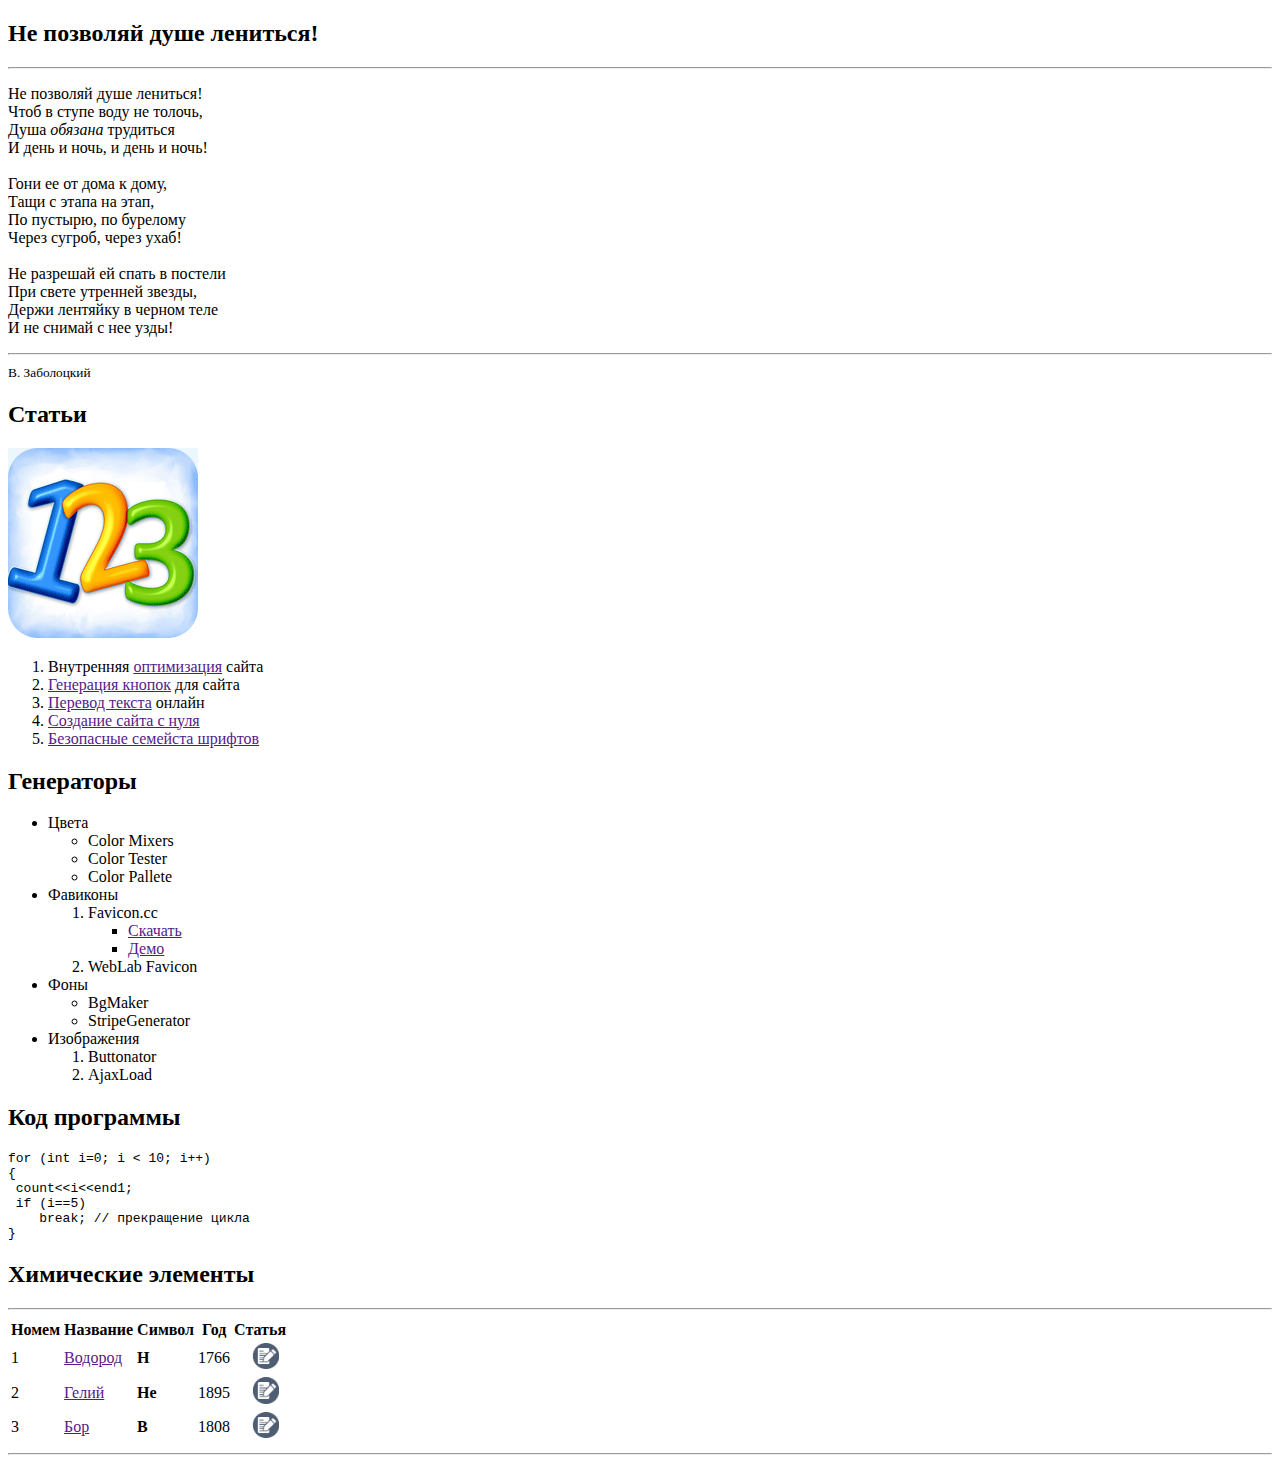
<file: HT1/index.html>
<!DOCTYPE html>
<html lang="en">

<head>
    <meta charset="UTF-8">
    <meta http-equiv="X-UA-Compatible" content="IE=edge">
    <meta name="viewport" content="width=device-width, initial-scale=1.0">
    <title>homework</title>
</head>

<body>
    <!--Создайте html-файл (кодировка utf-8) с заголовком "Задача 2", результат которого показан на рисунке. Используйте подходящий тег заголовков (h1-h6), теги <br>, <p>, <i>, <em>, <strong>, <b>, <hr>, <small> (необязательно все перечисленные). Обратите внимание, что шрифт фамилии автора меньшего размера. Заметим, что тег <hr> в разных браузерах может отображаться по-разному. В html-код добавьте условие данной задачи в виде комментариев.-->
    <h2>Не позволяй душе лениться!</h2>
    <hr>
    <p>
        Не позволяй душе лениться!<br>
        Чтоб в ступе воду не толочь,<br>
        Душа <i>обязана</i> трудиться<br>
        И день и ночь, и день и ночь!<br>
        <br>
        Гони ее от дома к дому,<br>
        Тащи с этапа на этап,<br>
        По пустырю, по бурелому<br>
        Через сугроб, через ухаб!<br>
        <br>
        Не разрешай ей спать в постели<br>
        При свете утренней звезды,<br>
        Держи лентяйку в черном теле<br>
        И не снимай с нее узды!
    </p>
    <hr>
    <small>В. Заболоцкий</small>
    <h2>Статьи</h2>
    <img src="../img/img123.png" alt="ошибка">
    <ol>
        <li>Внутренняя <a href="">оптимизация</a> сайта</li>
        <li><a href="">Генерация кнопок</a> для сайта</li>
        <li><a href="">Перевод текста</a> онлайн</li>
        <li><a href="">Создание сайта с нуля</a> </li>
        <li><a href="">Безопасные семейста шрифтов</a> </li>
    </ol>
    <h2>Генераторы</h2>
        <ul type="disc">
            <li>Цвета
                <ul type="circle">
                    <li>Color Mixers</li>
                    <li>Color Tester</li>
                    <li>Color Pallete</li>
                </ul>
            </li>
            <li>Фавиконы
                <ol>
                    <li>Favicon.cc
                        <ul type="square">
                            <li><a href="">Скачать</a></li>
                            <li><a href="">Демо</a></li>
                        </ul>
                    </li>
                    <li>WebLab Favicon</li>
                </ol>
            </li>
            <li>Фоны
                <ul type="circle">
                    <li>BgMaker</li>
                    <li>StripeGenerator</li>
                </ul>
            </li>
            <li>Изображения
                <ol>
                    <li>Buttonator</li>
                    <li>AjaxLoad</li>
                </ol>
            </li>
        </ul>
    </ol>
    <h2>Код программы</h2>
    <code>
        <div>
            for (int i=0; i &lt; 10; i++)<br>
            {<br>
            &nbspcount&lt;&lt;i&lt;&lt;end1;<br>
            &nbspif (i==5)<br>
            &nbsp&nbsp&nbsp&nbspbreak; // прекращение цикла<br>
            }
        </div>
    </code>
    <h2>Химические элементы</h2>
    <hr>
    <table>
        <thead>
            <tr>
                <th>Номем</th>
                <th>Название</th>
                <th>Символ</th>
                <th>Год</th>
                <th>Статья</th>
            </tr>
        </thead>
        <tbody>
            <tr>
                <td>1</td>
                <td><a href="">Водород</a></td>
                <td><strong>H</strong></td>
                <td>1766</td>
                <td><a href=""><img src="../img/title.png" alt="net" width="45px"></a></td>
            </tr>
            <tr>
                <td>2</td>
                <td><a href="">Гелий</a></td>
                <td><strong>He</strong></td>
                <td>1895</td>
                <td><a href=""><img src="../img/title.png" alt="net" width="45px"></a></td>
            </tr>
            <tr>
                <td>3</td>
                <td><a href="">Бор</a></td>
                <td><strong>B</strong></td>
                <td>1808</td>
                <td><a href=""><img src="../img/title.png" alt="net" width="45px"></a></td>
            </tr>
        </tbody>
    </table>
    <hr>
</body>


</html>
</file>
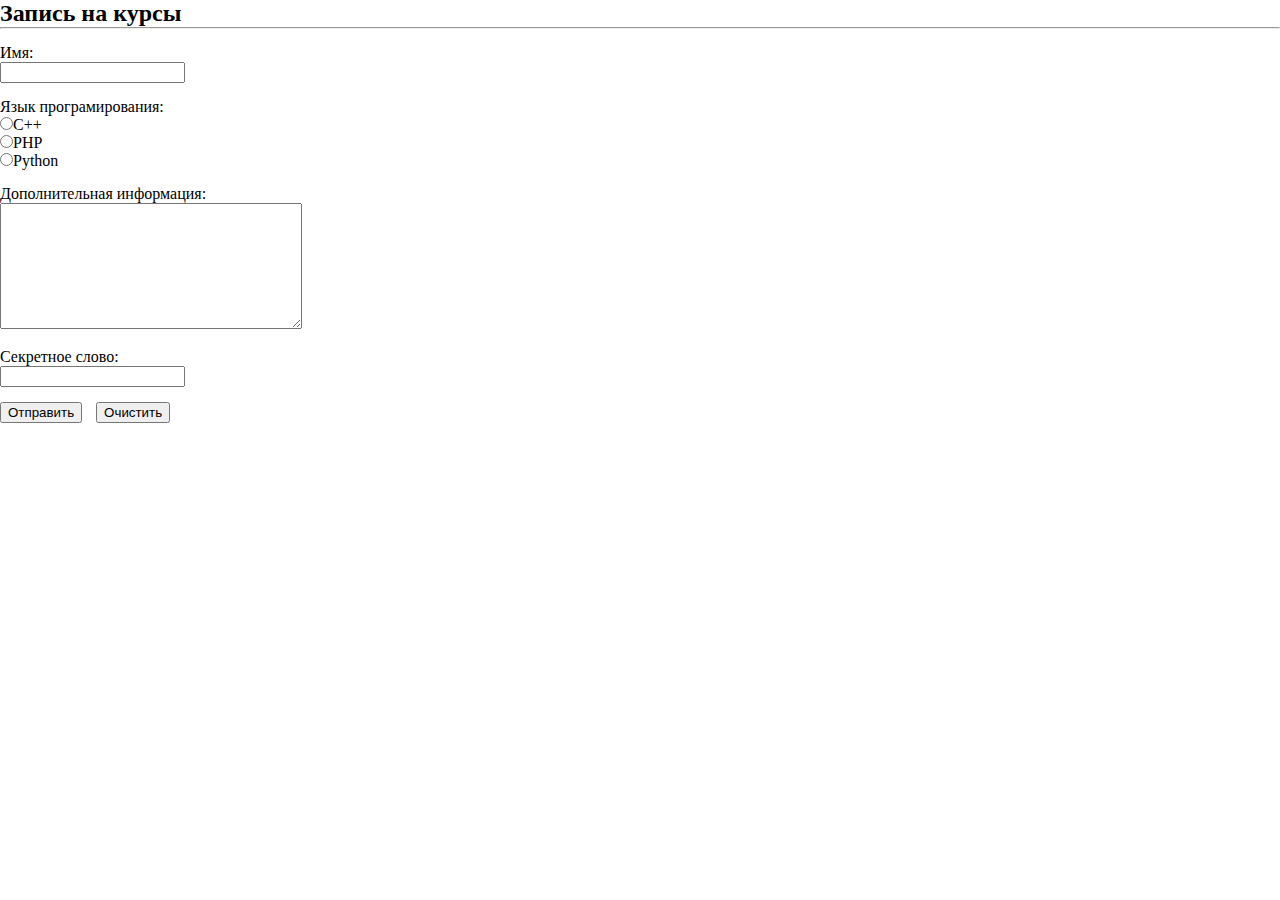
<file: HT2/index.html>
<!DOCTYPE html>
<html lang="en">

<head>
    <meta charset="UTF-8">
    <meta http-equiv="X-UA-Compatible" content="IE=edge">
    <meta name="viewport" content="width=device-width, initial-scale=1.0">
    <link rel="stylesheet" href="./style.css">
    <title>Document</title>
</head>

<body>
    <h2>Запись на курсы</h2>
    <hr>
    <form action="" method="POST">
        <span>Имя:</span> <br>
        <input type="text" name="username"> <br>
        <span>Язык програмирования:</span> <br>
        <input type="radio" name="languge">C++<br>
        <input type="radio" name="languge">PHP<br>
        <input type="radio" name="languge">Python<br>
        <span>Дополнительная информация:</span><br>
        <textarea name="textarea" cols="35" rows="8"></textarea><br>
        <span>Секретное слово:</span><br>
        <input type="password" name="userpass"><br>
        <button type="submit">Отправить</button>
        <button type="reset">Очистить</button>
    </form>
</body>

</html>
</file>
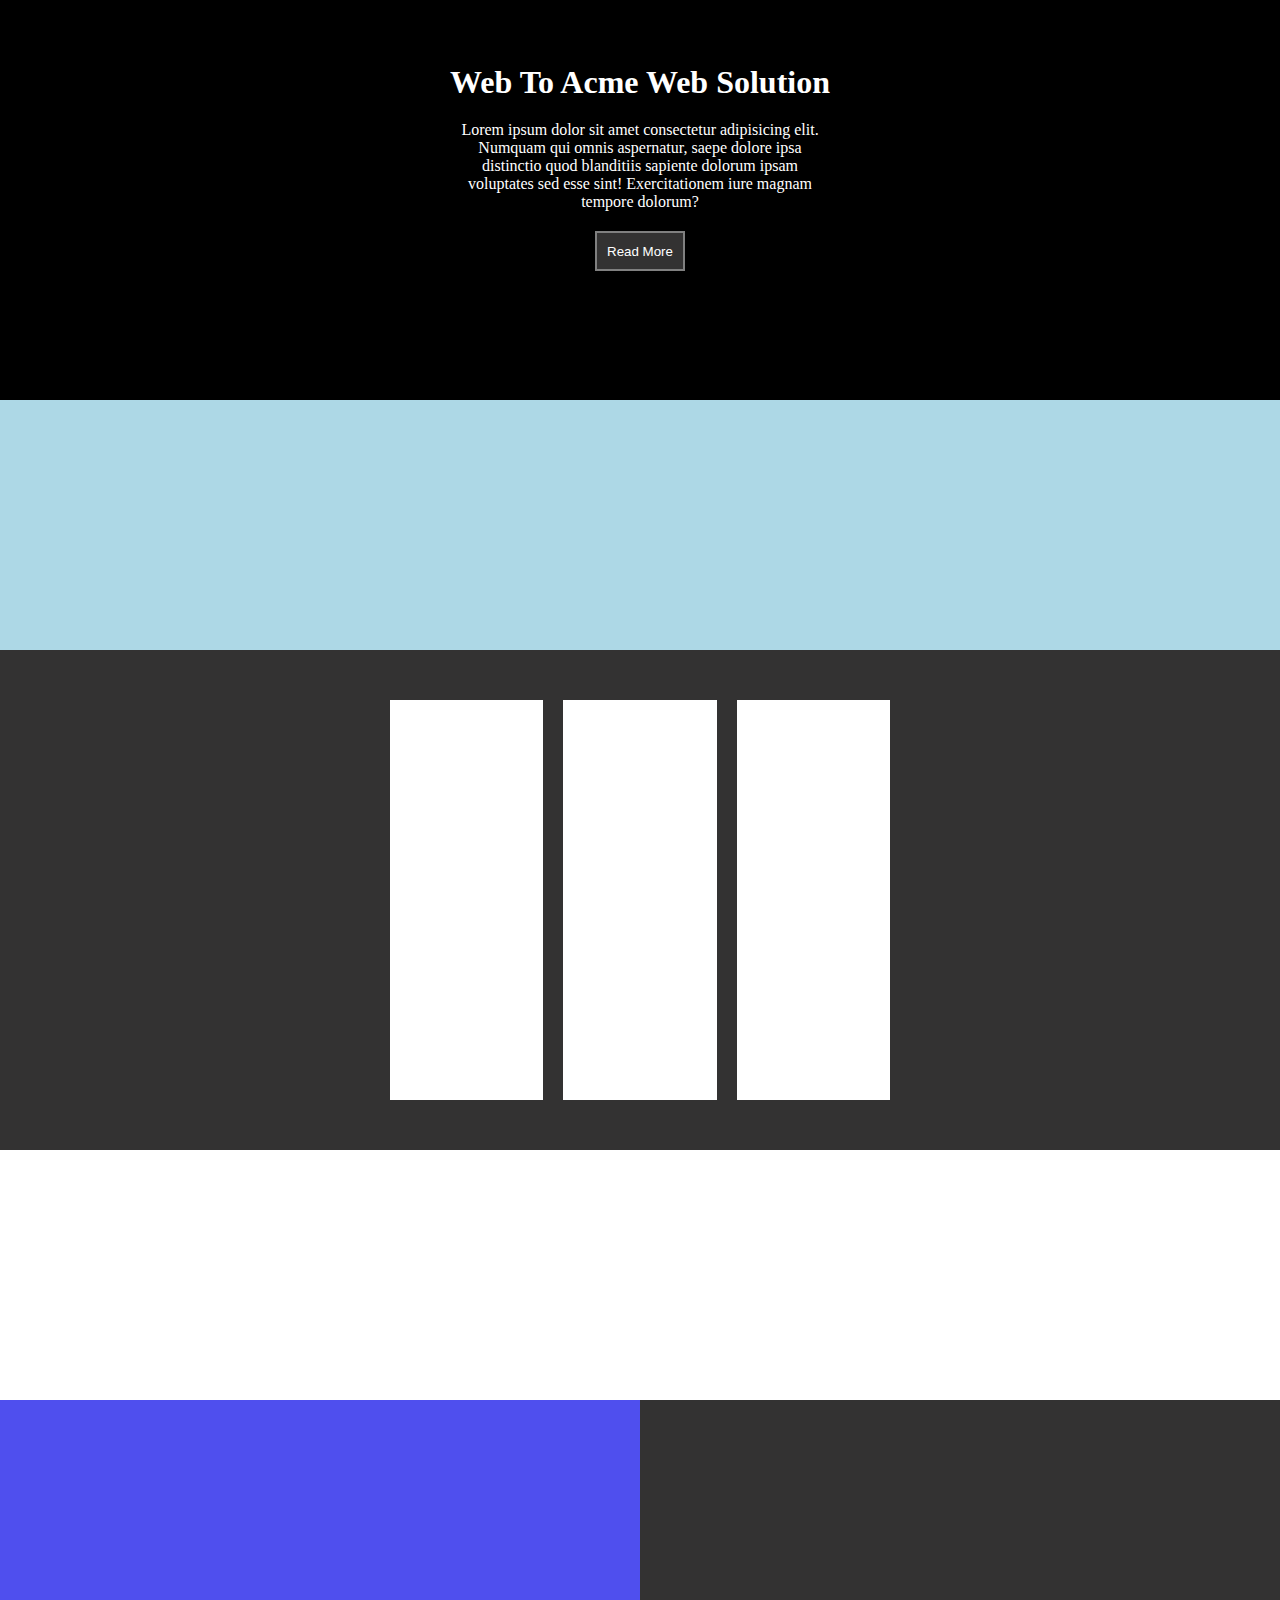
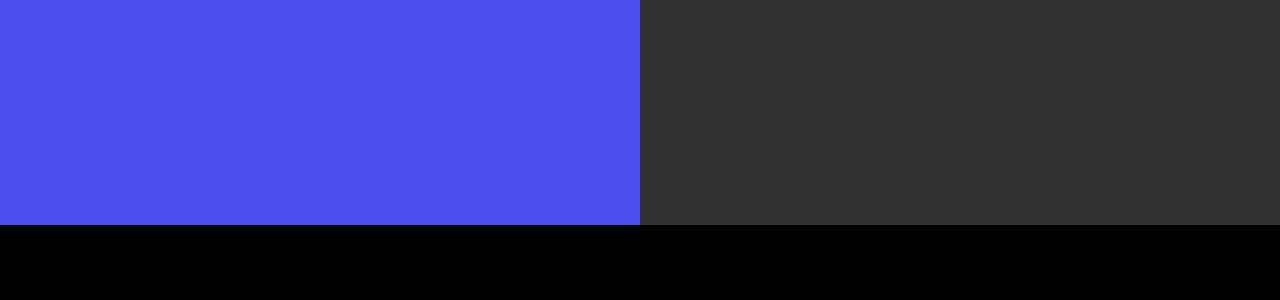
<file: Bonus (only skilet)/Task1/index.html>
<!DOCTYPE html>
<html lang="en">

<head>
    <meta charset="UTF-8">
    <meta http-equiv="X-UA-Compatible" content="IE=edge">
    <meta name="viewport" content="width=device-width, initial-scale=1.0">
    <link rel="stylesheet" href="./style.css">
    <title>Document</title>
</head>

<body>
    <header class="header">
        <h1 class="title">Web To Acme Web Solution</h1>
        <p class="title-text">Lorem ipsum dolor sit amet consectetur adipisicing elit. Numquam qui omnis aspernatur,
            saepe dolore ipsa distinctio quod blanditiis sapiente dolorum ipsam voluptates sed esse sint! Exercitationem
            iure magnam tempore dolorum?</p>
        <button class="button">Read More</button>
    </header>
    <main class="main">
        <div class="section">
        </div>
        <div class="section">
            <div class="card"></div>
            <div class="card"></div>
            <div class="card"></div>
        </div>
        <div class="section">
        </div>
    </main>
    <footer class="footer">
        <div class="first"></div>
        <div class="first"></div>
        <div class="second"></div>
    </footer>


</body>

</html>
</file>
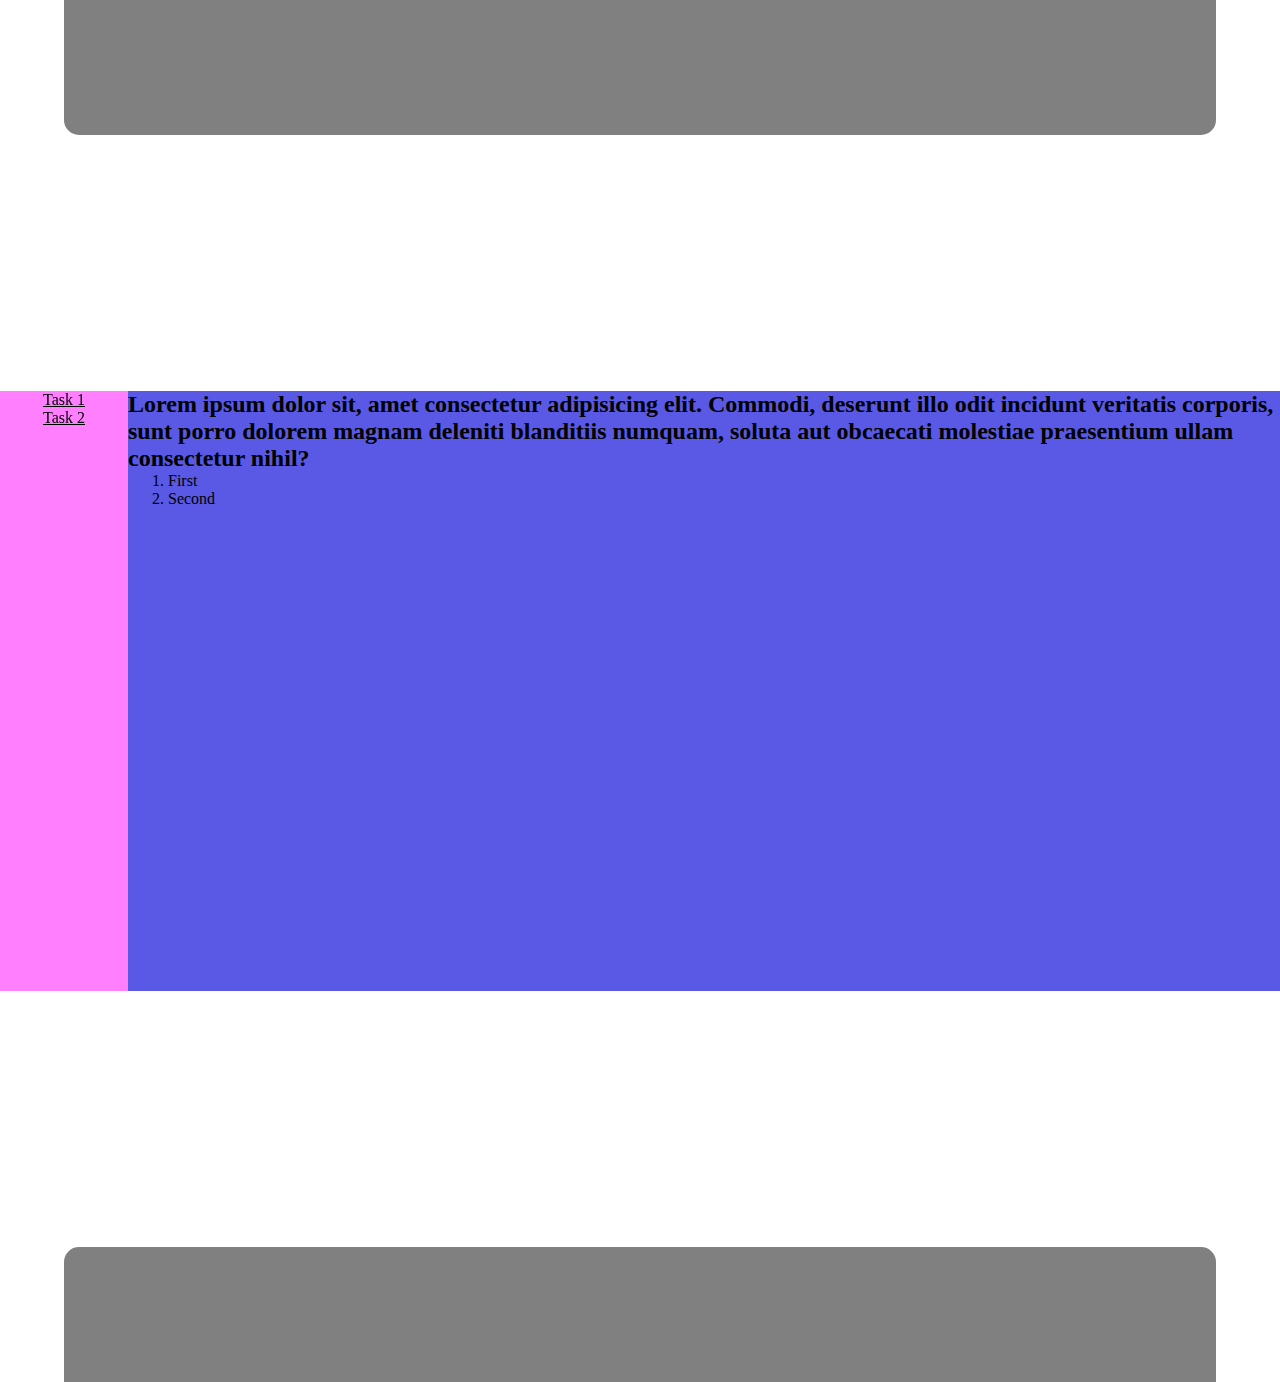
<file: HT3/SiteSkilet/index.html>
<!DOCTYPE html>
<html lang="en">

<head>
    <meta charset="UTF-8">
    <meta http-equiv="X-UA-Compatible" content="IE=edge">
    <meta name="viewport" content="width=device-width, initial-scale=1.0">
    <link rel="stylesheet" href="./style.css">
    <title>Document</title>
</head>

<body>
    <header class="header">

    </header>
    <main class="main">
        <div class="menu">
            <a href="../Table/index.html" target="Task1">Task 1</a><br>
            <a href="../Squre/index.html" target="Task2">Task 2</a>
        </div>
        <div class="info">
            <h2>Lorem ipsum dolor sit, amet consectetur adipisicing elit. Commodi, deserunt illo odit incidunt veritatis
                corporis, sunt porro dolorem magnam deleniti blanditiis numquam, soluta aut obcaecati molestiae
                praesentium ullam consectetur nihil?</h2>
            <ol>
                <li>First</li>
                <li>Second</li>
            </ol>
        </div>
    </main>
    <footer class="footer">

    </footer>
</body>

</html>
</file>
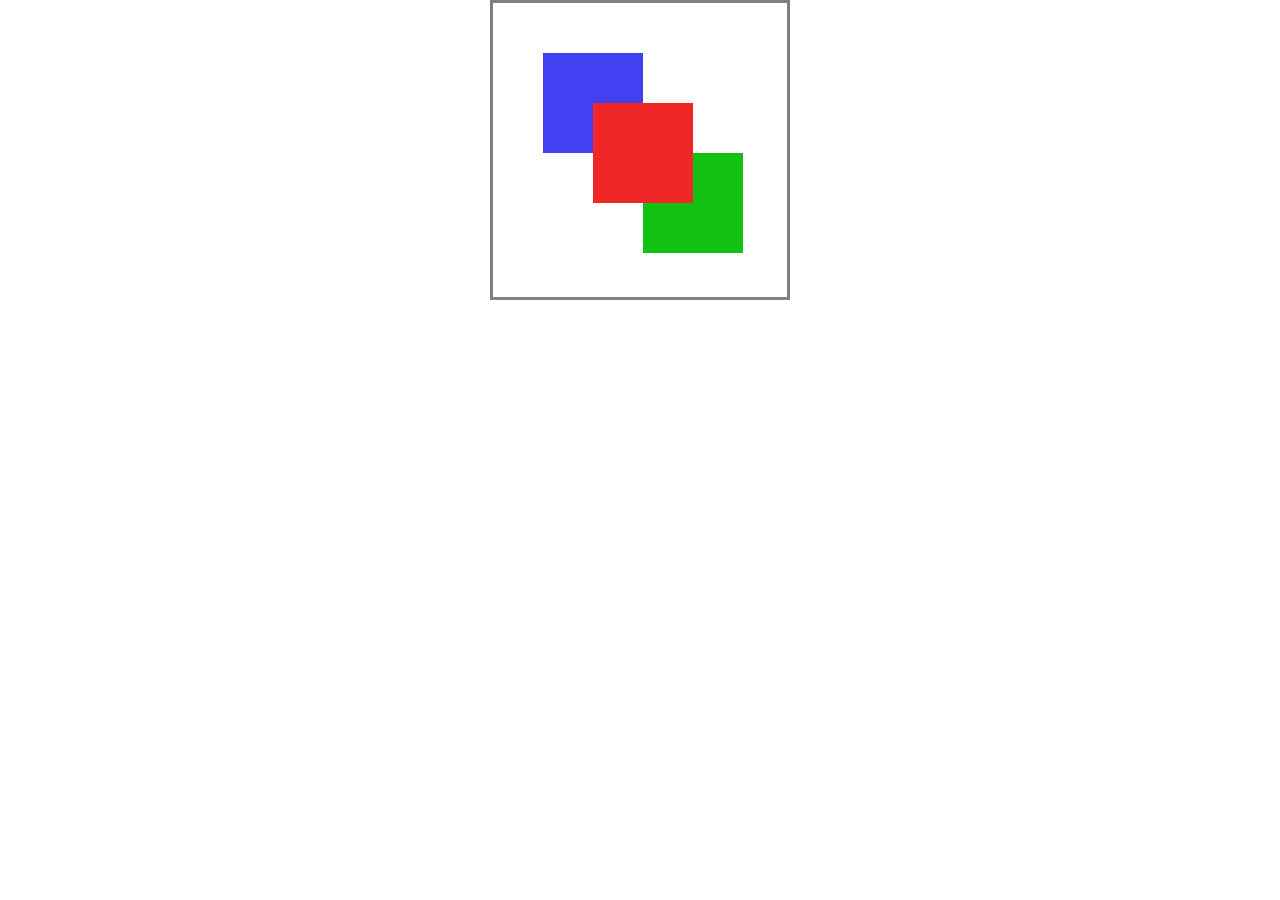
<file: HT3/Squre/index.html>
<!DOCTYPE html>
<html lang="en">

<head>
    <meta charset="UTF-8">
    <meta http-equiv="X-UA-Compatible" content="IE=edge">
    <meta name="viewport" content="width=device-width, initial-scale=1.0">
    <link rel="stylesheet" href="style.css">
    <title>Document</title>
</head>

<body>
    <div class="container">
        <div class="box-red">

        </div>
        <div class="box-green">

        </div>
        <div class="box-blue">

        </div>
    </div>
</body>

</html>
</file>
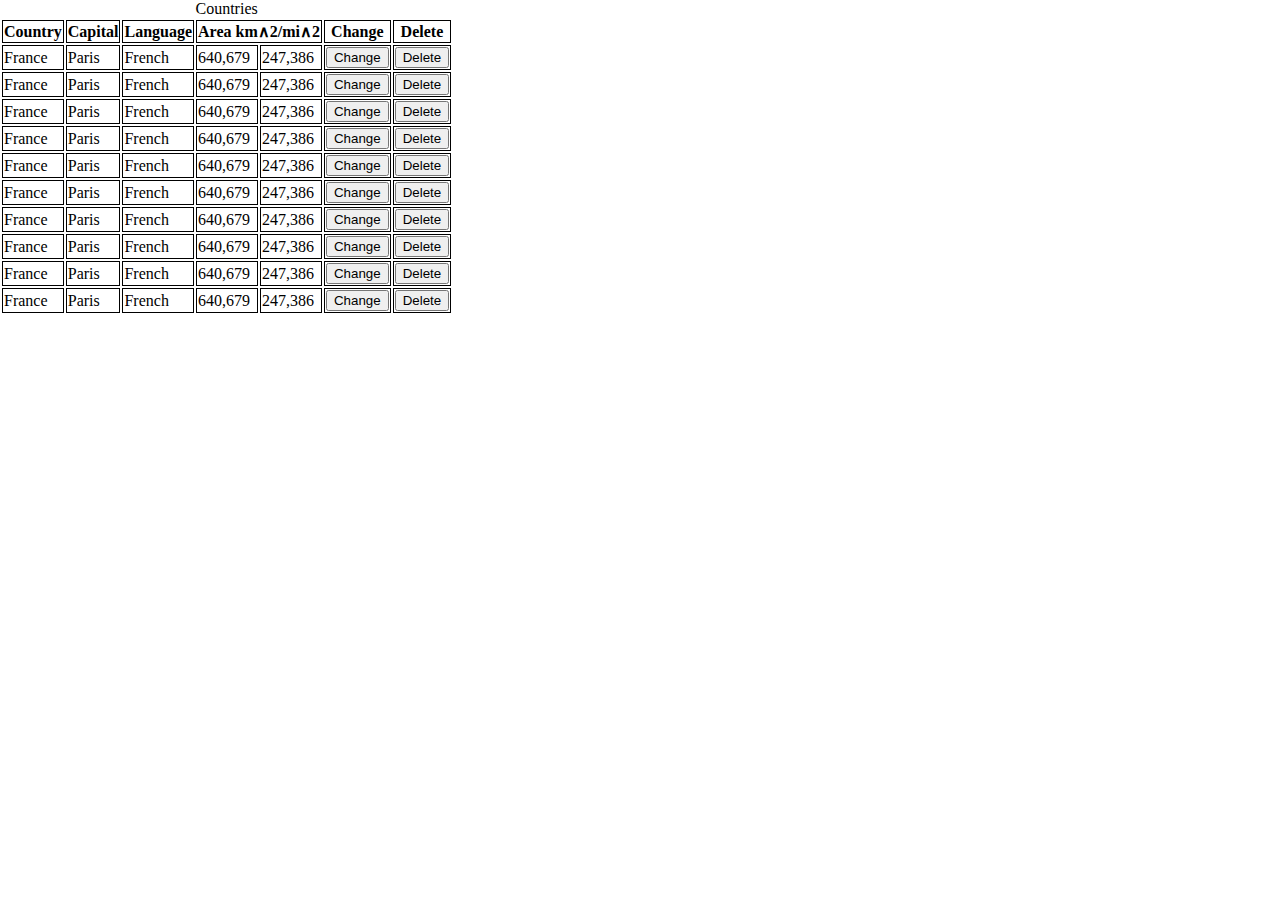
<file: HT3/Table/index.html>
<!DOCTYPE html>
<html lang="en">

<head>
    <meta charset="UTF-8">
    <meta http-equiv="X-UA-Compatible" content="IE=edge">
    <meta name="viewport" content="width=device-width, initial-scale=1.0">
    <link rel="stylesheet" href="./style.css">
    <title>Document</title>
</head>

<body>
    <div>
        <table class="table"> 
            <caption>Countries</caption>
            <tr>
                <th>Country</th>
                <th>Capital</th>
                <th>Language</th>
                <th colspan="2">Area km&and;2/mi&and;2</th>
                <th>Change</th>
                <th>Delete</th>
            </tr>
            <tr>
                <td>France</td>
                <td>Paris</td>
                <td>French</td>
                <td>640,679</td>
                <td>247,386</td>
                <td><button>Change</button></td>
                <td><button>Delete</button></td>   
            </tr>
            <tr>
                <td>France</td>
                <td>Paris</td>
                <td>French</td>
                <td>640,679</td>
                <td>247,386</td>
                <td><button>Change</button></td>
                <td><button>Delete</button></td>   
            </tr>
            <tr>
                <td>France</td>
                <td>Paris</td>
                <td>French</td>
                <td>640,679</td>
                <td>247,386</td>
                <td><button>Change</button></td>
                <td><button>Delete</button></td>   
            </tr>
            <tr>
                <td>France</td>
                <td>Paris</td>
                <td>French</td>
                <td>640,679</td>
                <td>247,386</td>
                <td><button>Change</button></td>
                <td><button>Delete</button></td>   
            </tr>
            <tr>
                <td>France</td>
                <td>Paris</td>
                <td>French</td>
                <td>640,679</td>
                <td>247,386</td>
                <td><button>Change</button></td>
                <td><button>Delete</button></td>   
            </tr>
            <tr>
                <td>France</td>
                <td>Paris</td>
                <td>French</td>
                <td>640,679</td>
                <td>247,386</td>
                <td><button>Change</button></td>
                <td><button>Delete</button></td>   
            </tr>
            <tr>
                <td>France</td>
                <td>Paris</td>
                <td>French</td>
                <td>640,679</td>
                <td>247,386</td>
                <td><button>Change</button></td>
                <td><button>Delete</button></td>   
            </tr>
            <tr>
                <td>France</td>
                <td>Paris</td>
                <td>French</td>
                <td>640,679</td>
                <td>247,386</td>
                <td><button>Change</button></td>
                <td><button>Delete</button></td>   
            </tr>
            <tr>
                <td>France</td>
                <td>Paris</td>
                <td>French</td>
                <td>640,679</td>
                <td>247,386</td>
                <td><button>Change</button></td>
                <td><button>Delete</button></td>   
            </tr>
            <tr>
                <td>France</td>
                <td>Paris</td>
                <td>French</td>
                <td>640,679</td>
                <td>247,386</td>
                <td><button>Change</button></td>
                <td><button>Delete</button></td>   
            </tr>
        </table>
    </div>
</body>

</html>
</file>
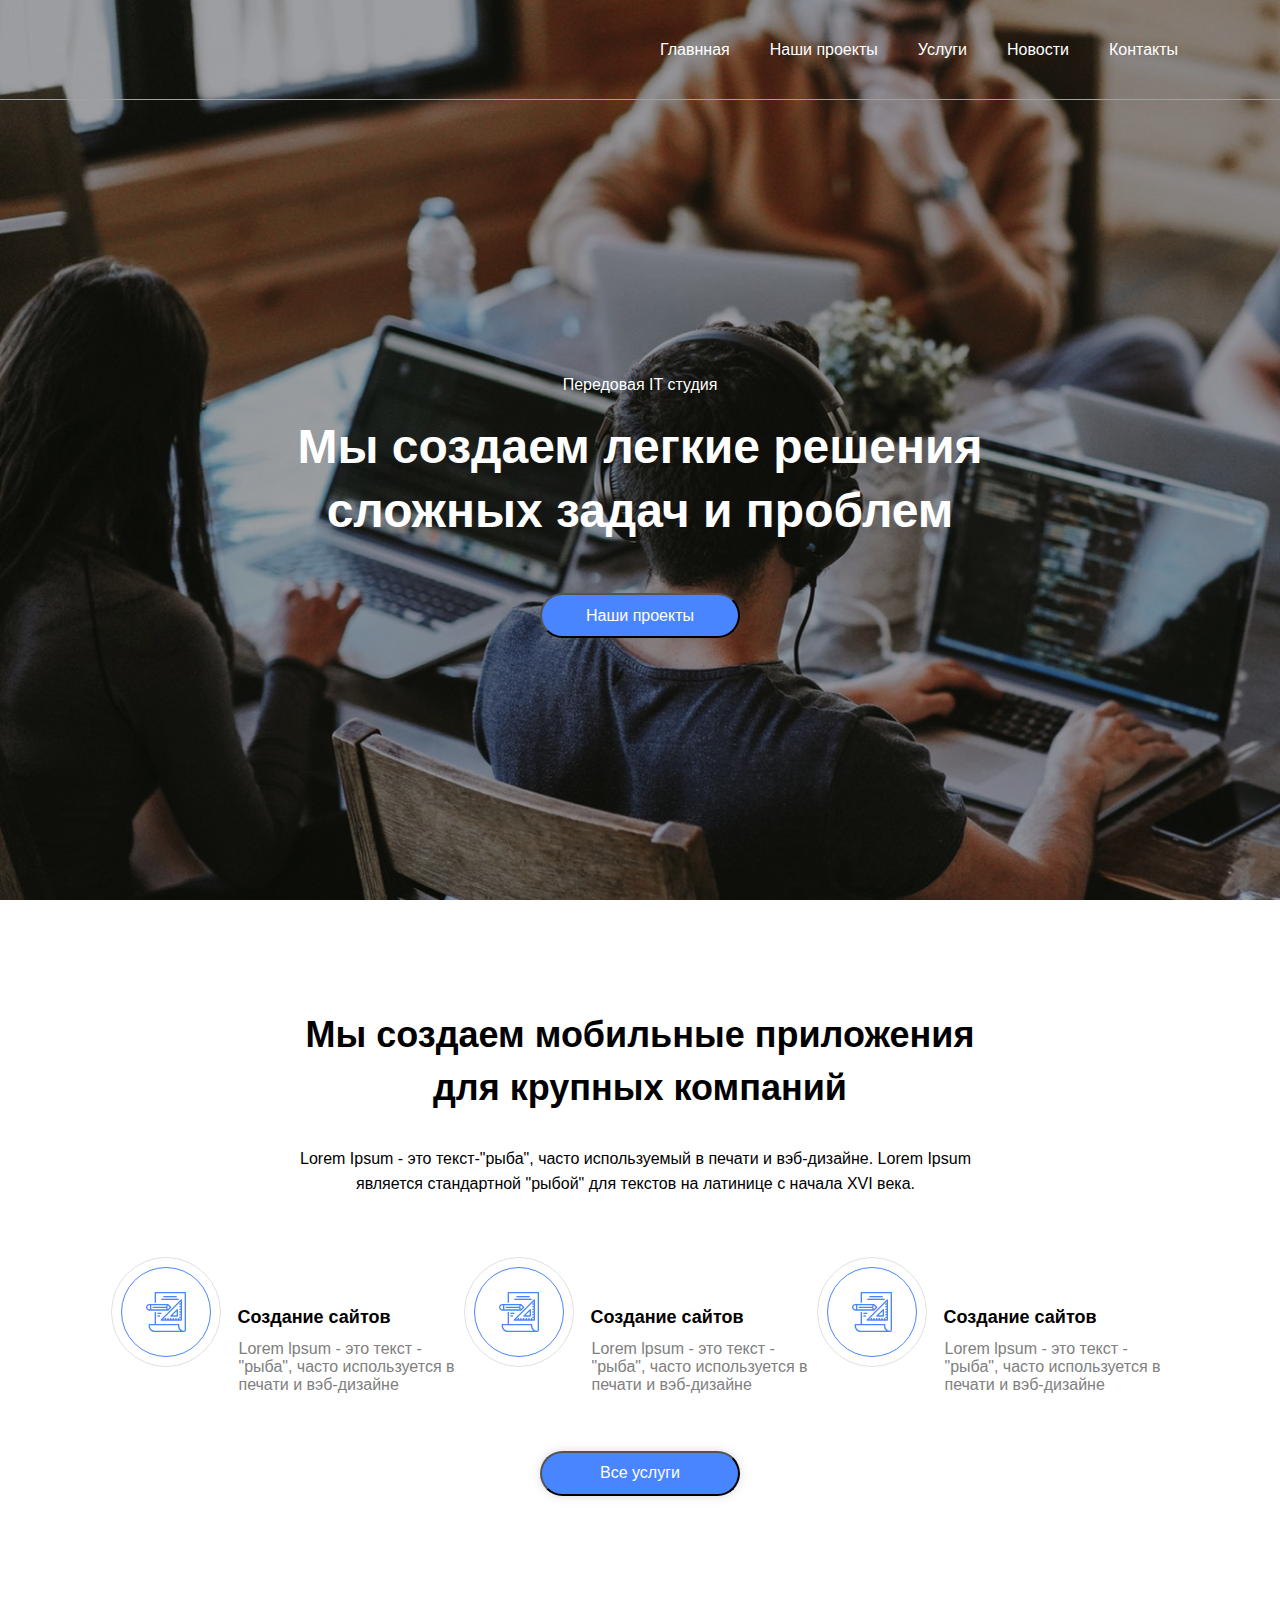
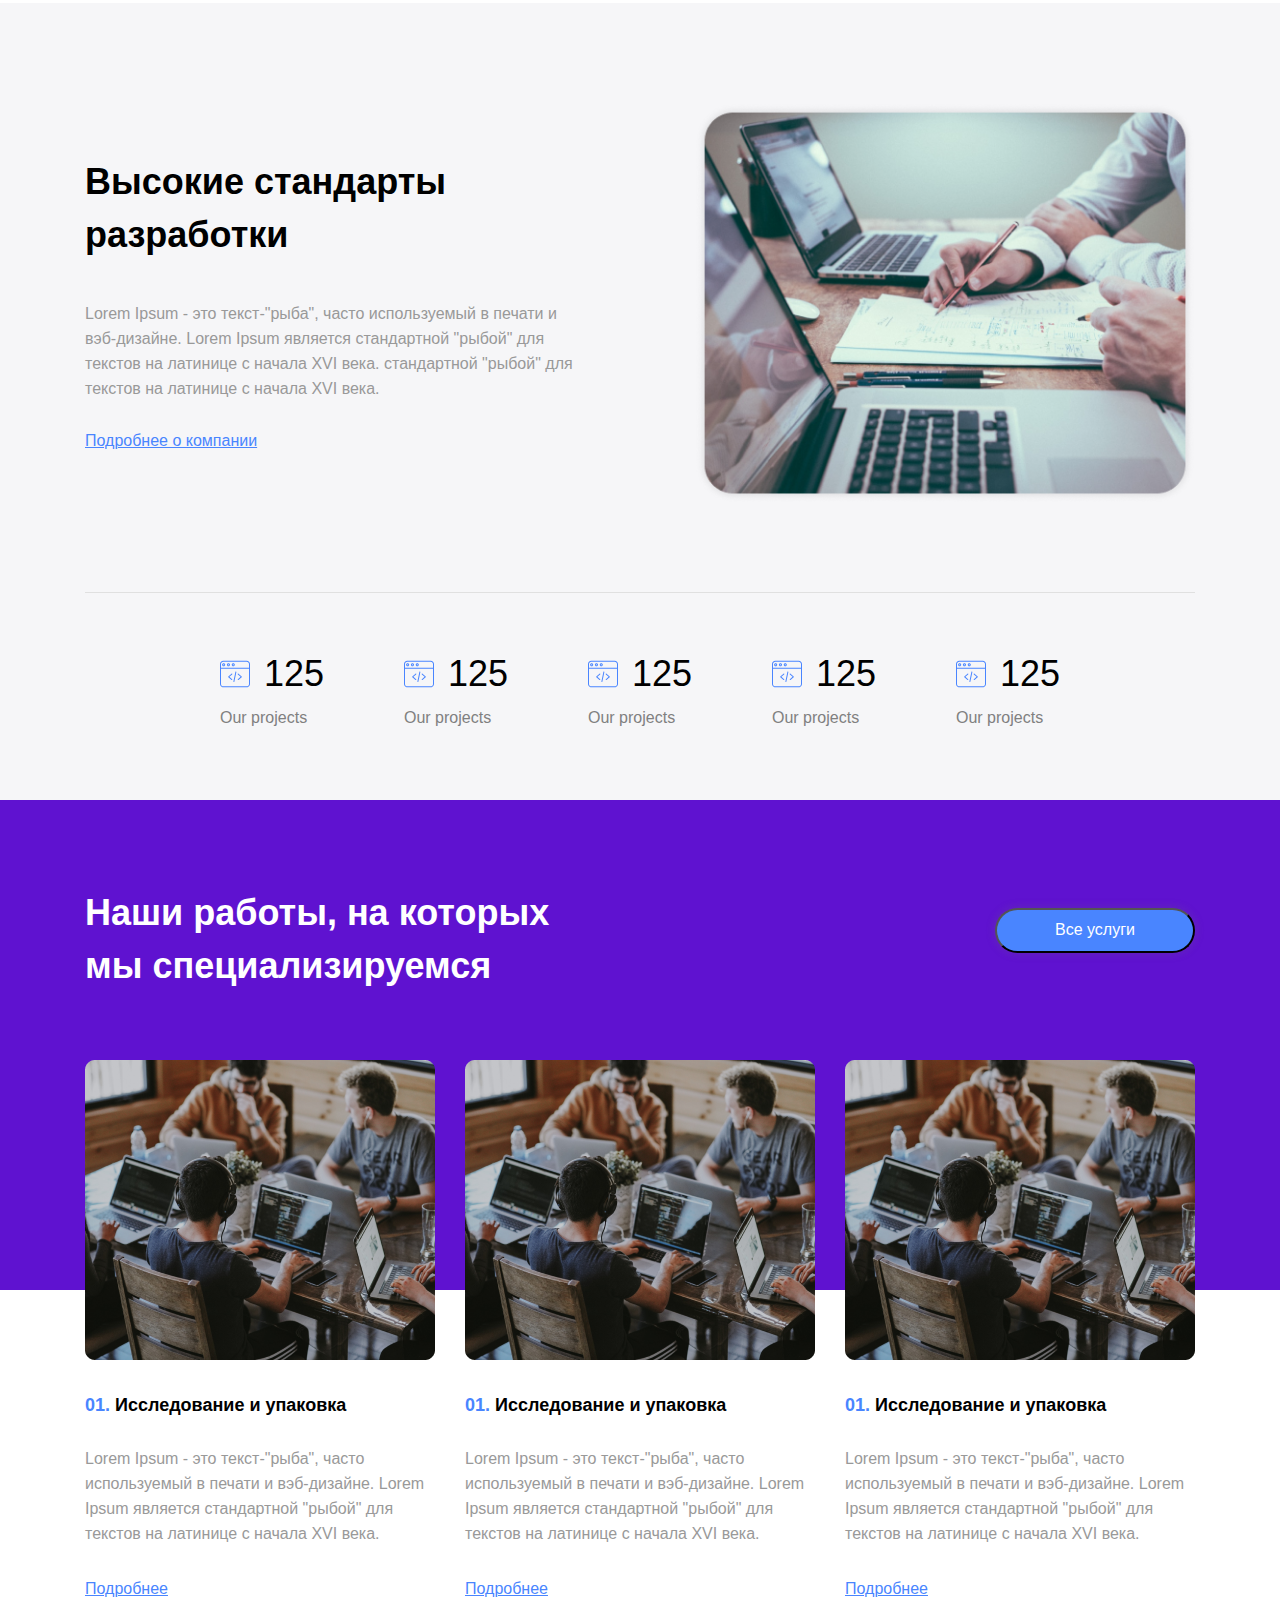
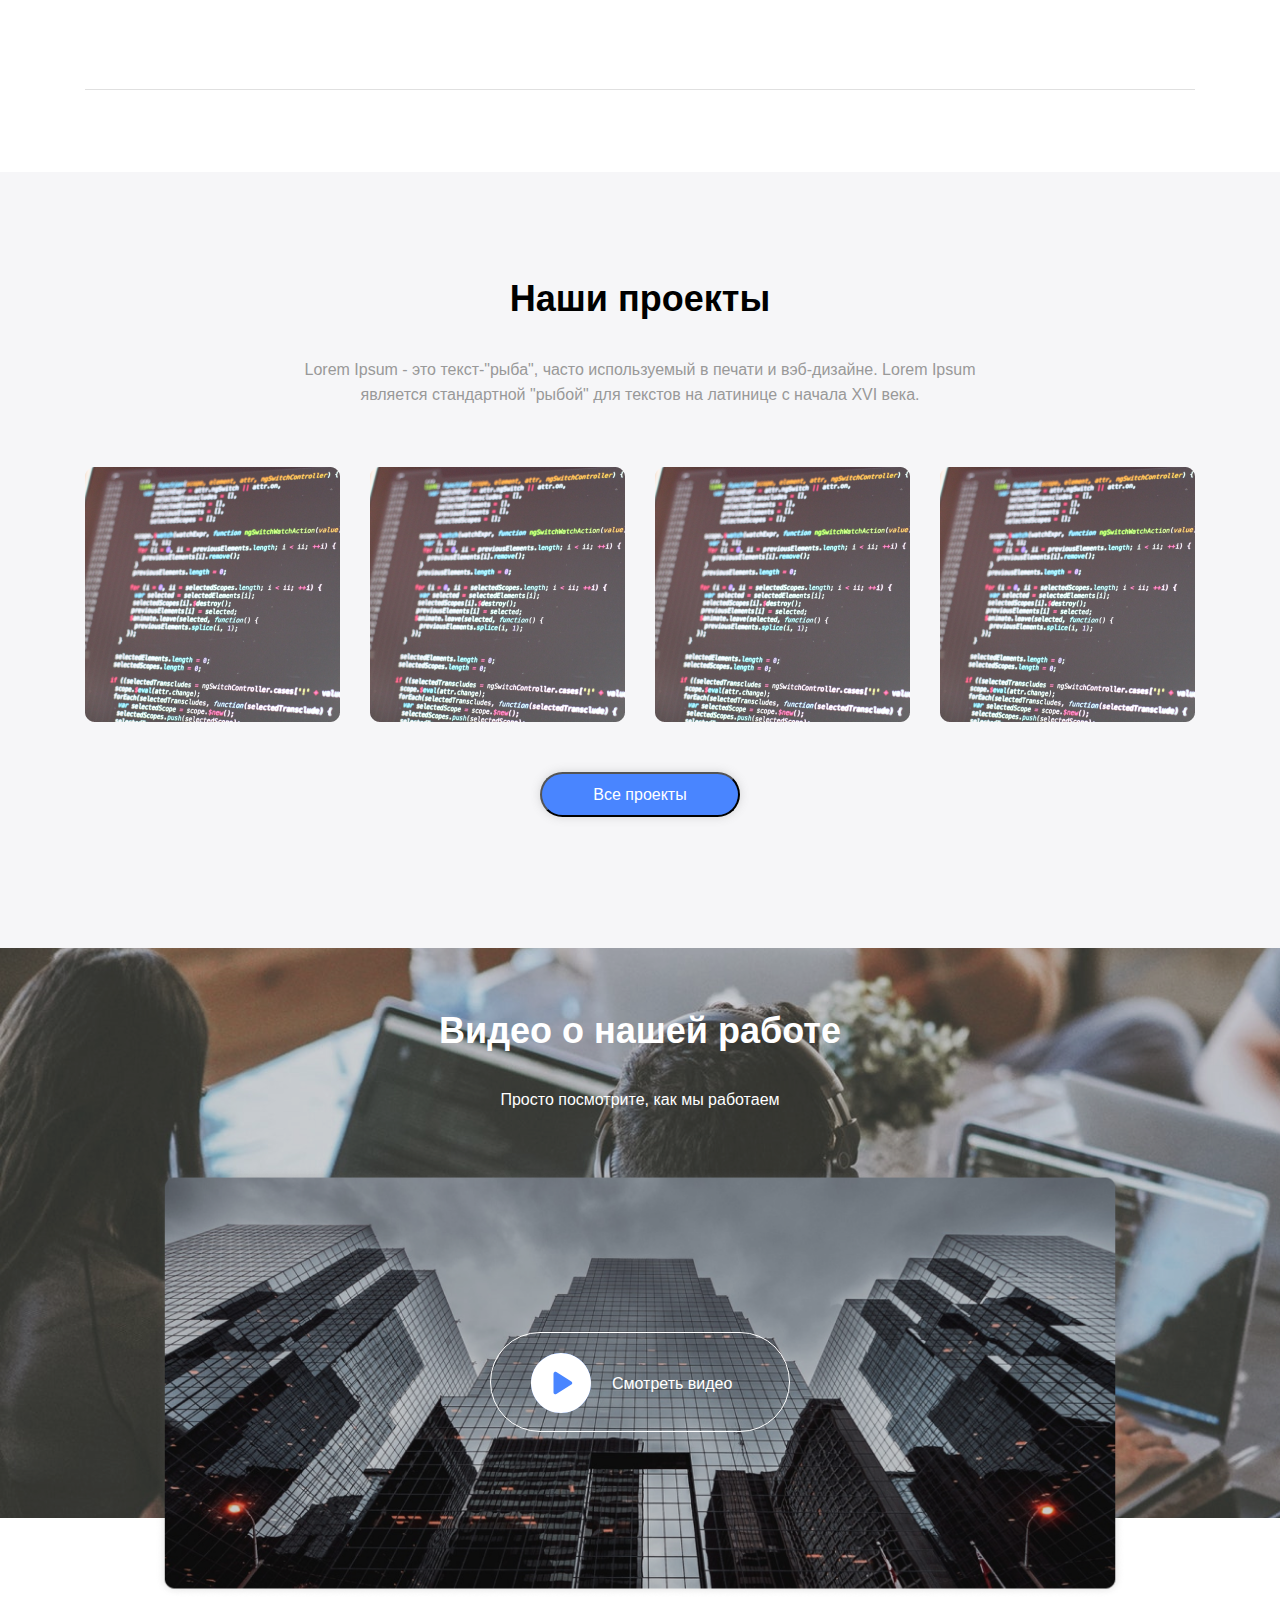
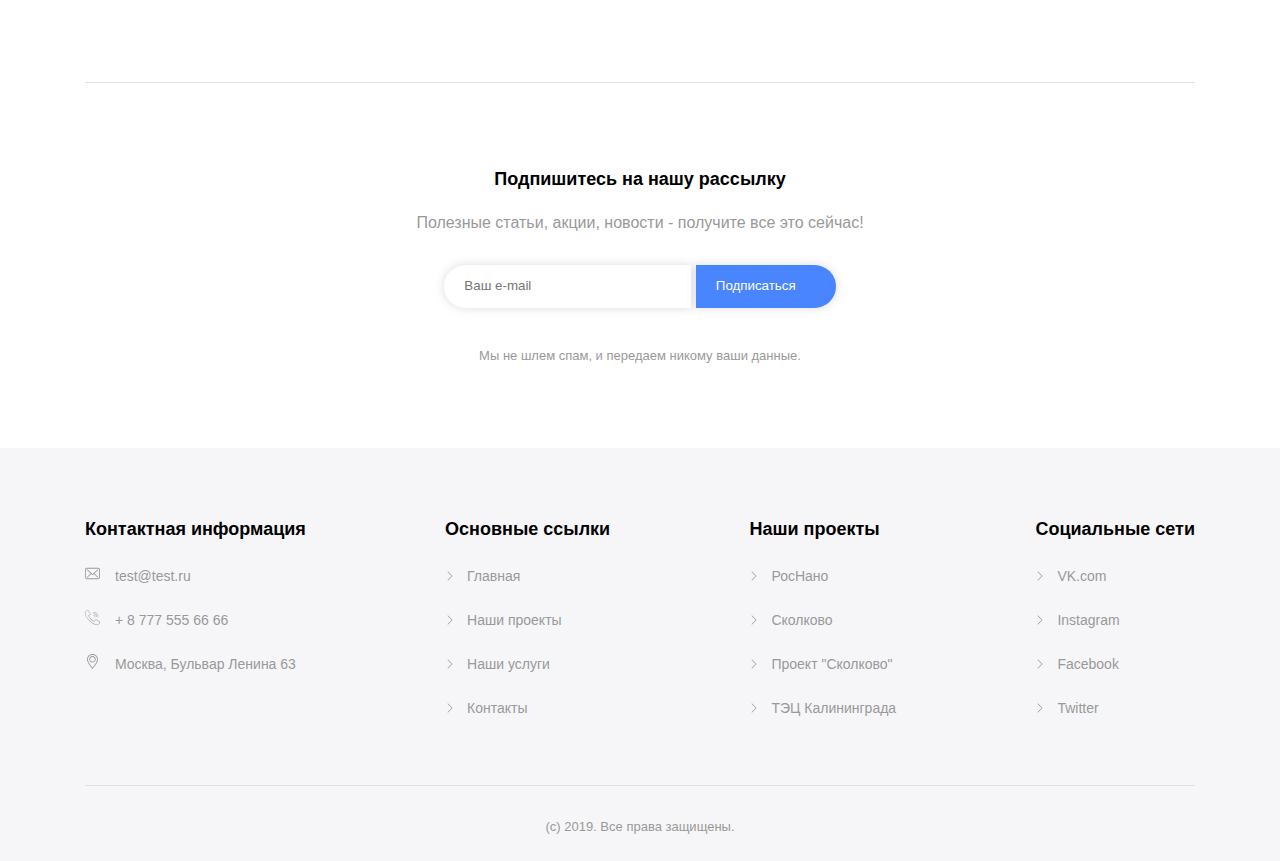
<file: HT4/FirstTask/index.html>
<!DOCTYPE html>
<html lang="en">

<head>
    <meta charset="UTF-8">
    <meta http-equiv="X-UA-Compatible" content="IE=edge">
    <meta name="viewport" content="width=device-width, initial-scale=1.0">
    <link rel="stylesheet" href="./style.css">
    <link rel="preconnect" href="https://fonts.googleapis.com">
    <title>Document</title>
</head>

<body>
    <header class="header">
        <div class="header__inner">
            <nav class="nav">
                <a href="">Главнная</a>
                <a href="">Наши проекты</a>
                <a href="">Услуги</a>
                <a href="">Новости</a>
                <a href="">Контакты</a>
            </nav>
        </div>
        <section class="title">
            <div class="title__info">
                <p>Передовая IT студия</p>
                <h1>Мы создаем легкие решения сложных задач и проблем</h1>
                <button>Наши проекты</button>
            </div>
        </section>
    </header>
    <main>
        <section class="mobile">
            <div class="mobile__contentbox">
                <div class="mobile__info">
                    <h2>Мы создаем мобильные приложения для крупных компаний</h2>
                    <p>Lorem Ipsum - это текст-"рыба", часто используемый в печати и вэб-дизайне.
                        Lorem
                        Ipsum является
                        стандартной "рыбой" для текстов на латинице с начала XVI века.</p>
                </div>
                <div class="mobile__article-box">
                    <article class="mobile__article">
                        <div class="img">
                            <img src="./img/Group 1.svg" alt="">
                        </div>
                        <div class="mobile_article-info">
                            <p class="mobile__article-title">Создание сайтов</p>
                            <p class="mobile__article-text">Lorem lpsum - это текст - "рыба", часто используется в
                                печати и
                                вэб-дизайне</p>
                        </div>
                    </article>
                    <article class="mobile__article">
                        <div class="img">
                            <img src="./img/Group 1.svg" alt="">
                        </div>
                        <div class="mobile_article-info">
                            <p class="mobile__article-title">Создание сайтов</p>
                            <p class="mobile__article-text">Lorem lpsum - это текст - "рыба", часто используется в
                                печати и
                                вэб-дизайне</p>
                        </div>
                    </article>
                    <article class="mobile__article">
                        <div class="img">
                            <img src="./img/Group 1.svg" alt="">
                        </div>
                        <div class="mobile_article-info">
                            <p class="mobile__article-title">Создание сайтов</p>
                            <p class="mobile__article-text">Lorem lpsum - это текст - "рыба", часто используется в
                                печати и
                                вэб-дизайне</p>
                        </div>
                    </article>
                </div>
                <button>Все услуги</button>
            </div>
        </section>
        <section class="standards">
            <div class="standards__info">
                <div class="standards__text">
                    <h2>Высокие стандарты разработки</h2>
                    <p class="standards__paragraph">Lorem Ipsum - это текст-"рыба", часто используемый в печати и
                        вэб-дизайне. Lorem Ipsum является стандартной "рыбой" для текстов на латинице с начала XVI века.
                        стандартной "рыбой" для текстов на латинице с начала XVI века. </p>
                    <p class="standards__link"><a href="">Подробнее о компании</a></p>
                </div>
                <img class="standards__img" src="./img/Rectangle 2.png" alt="Error">
            </div>
            <div class="standards__article">
                <div class="standards__article-box">
                    <div class="standards__article-number">
                        <img src="./img/web-programming.svg" alt="">
                        <p>125</p>
                    </div>
                    <p class="standards__our-projects">Our projects</p>
                </div>
                <div class="standards__article-box">
                    <div class="standards__article-number">
                        <img src="./img/web-programming.svg" alt="">
                        <p>125</p>
                    </div>
                    <p class="standards__our-projects">Our projects</p>
                </div>
                <div class="standards__article-box">
                    <div class="standards__article-number">
                        <img src="./img/web-programming.svg" alt="">
                        <p>125</p>
                    </div>
                    <p class="standards__our-projects">Our projects</p>
                </div>
                <div class="standards__article-box">
                    <div class="standards__article-number">
                        <img src="./img/web-programming.svg" alt="">
                        <p>125</p>
                    </div>
                    <p class="standards__our-projects">Our projects</p>
                </div>
                <div class="standards__article-box">
                    <div class="standards__article-number">
                        <img src="./img/web-programming.svg" alt="">
                        <p>125</p>
                    </div>
                    <p class="standards__our-projects">Our projects</p>
                </div>
            </div>
        </section>
        <section class="specialization">
            <div class="specialization__info">
                <h2>Наши работы, на которых мы специализируемся</h2>
                <button>Все услуги</button>
            </div>
            <div class="specialization__article-box">
                <article class="specialization__article">
                    <img src="./img/projects.png" alt="">
                    <span class="specialization__article-number">01. </span><span
                        class="specialization__article-title">Исследование и упаковка</span>
                    <p>Lorem Ipsum - это текст-"рыба", часто используемый в печати и вэб-дизайне. Lorem Ipsum является
                        стандартной "рыбой" для текстов на латинице с начала XVI века.</p>
                    <p><a href="">Подробнее</a>
                        <p>
                </article>
                <article class="specialization__article">
                    <img src="./img/projects.png" alt="">
                    <span class="specialization__article-number">01. </span><span
                        class="specialization__article-title">Исследование и упаковка</span>
                    <p>Lorem Ipsum - это текст-"рыба", часто используемый в печати и вэб-дизайне. Lorem Ipsum является
                        стандартной "рыбой" для текстов на латинице с начала XVI века.</p>
                    <p><a href="">Подробнее</a>
                        <p>
                </article>
                <article class="specialization__article">
                    <img src="./img/projects.png" alt="">
                    <span class="specialization__article-number">01. </span><span
                        class="specialization__article-title">Исследование и упаковка</span>
                    <p>Lorem Ipsum - это текст-"рыба", часто используемый в печати и вэб-дизайне. Lorem Ipsum является
                        стандартной "рыбой" для текстов на латинице с начала XVI века.</p>
                    <p><a href="">Подробнее</a>
                        <p>
                </article>
            </div>
        </section>
        <section class="projects">
            <div class="projects__info">
                <h2>Наши проекты</h2>
                <p>Lorem Ipsum - это текст-"рыба", часто используемый в печати и вэб-дизайне. Lorem Ipsum является
                    стандартной "рыбой" для текстов на латинице с начала XVI века.</p>
            </div>
            <div class="projects__img">
                <img src="./img/projects 2.png" alt="">
                <img src="./img/projects 2.png" alt="">
                <img src="./img/projects 2.png" alt="">
                <img src="./img/projects 2.png" alt="">
            </div>
            <button>Все проекты</button>
        </section>
        <section class="video">
            <div class="video__info">
                <h2>Видео о нашей работе</h2>
                <p>Просто посмотрите, как мы работаем</p>
            </div>
            <div class="video__content">
                <img src="./img/videoimg.png" alt="">
                <div class="video__button">
                    <a href="">
                        <img src="./img/play-button.svg" alt="">
                        <p>Смотреть видео</p>
                    </a>
                </div>
            </div>
        </section>
        <section class="subscribe">
            <h2>Подпишитесь на нашу рассылку</h2>
            <p>Полезные статьи, акции, новости - получите все это сейчас!</p>
            <form action="#" method="post">
                <input type="email" placeholder="Ваш e-mail">
                <button type="submit">Подписаться</button>
            </form>
            <p>Мы не шлем спам, и передаем никому ваши данные.</p>
        </section>
    </main>
    <footer class="footer">
        <div class="footer__box">
            <div class="footer__contacts">
                <h2>
                    Контактная информация
                </h2>
                <ol>
                    <li><img src="./img/envelope.svg" alt=""><a>test@test.ru</a></li>
                    <li><img src="./img/call.svg" alt=""><a>+ 8 777 555 66 66</a></li>
                    <li><img src="./img/placeholder.svg" alt=""><a>Москва, Бульвар Ленина 63</a></li>
                </ol>
            </div>
            <div class="footer__links">
                <h2>Основные ссылки</h2>
                <ol>
                    <li><a href="">Главная</a></li>
                    <li><a href="">Наши проекты</a></li>
                    <li><a href="">Наши услуги</a></li>
                    <li><a href="">Контакты</a></li>
                </ol>
            </div>
            <div class="footer__projects">
                <h2>Наши проекты</h2>
                <ol>
                    <li><a href="">РосНано</a></li>
                    <li><a href="">Сколково</a></li>
                    <li><a href="">Проект "Сколково"</a></li>
                    <li><a href="">ТЭЦ Калининграда</a></li>
                </ol>
            </div>
            <div class="footer__networks">
                <h2>Социальные сети</h2>
                <ol>
                    <li><a href="">VK.com</a></li>
                    <li><a href="">Instagram</a></li>
                    <li><a href="">Facebook</a></li>
                    <li><a href="">Twitter</a></li>
                </ol>
            </div>
        </div>
        <p>(c) 2019. Все права защищены.</p>
    </footer>
</body>

</html>
</file>
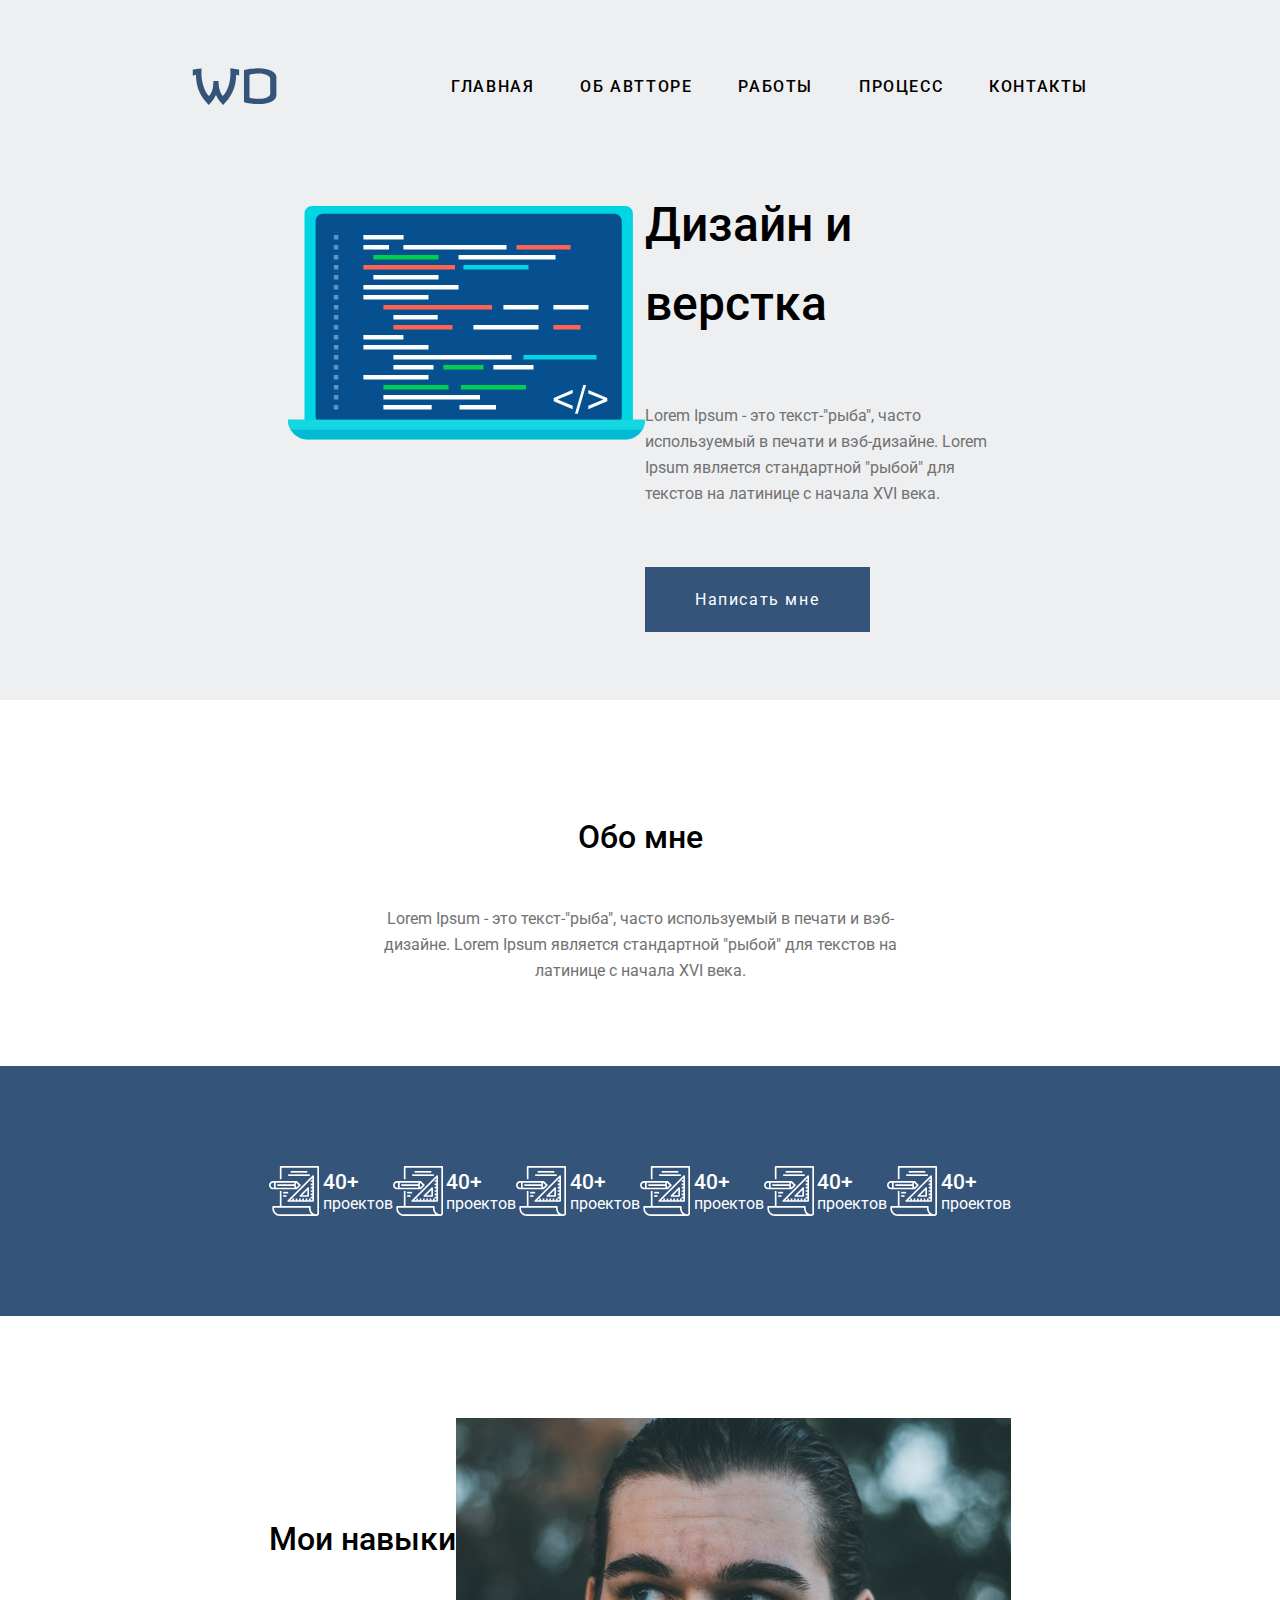
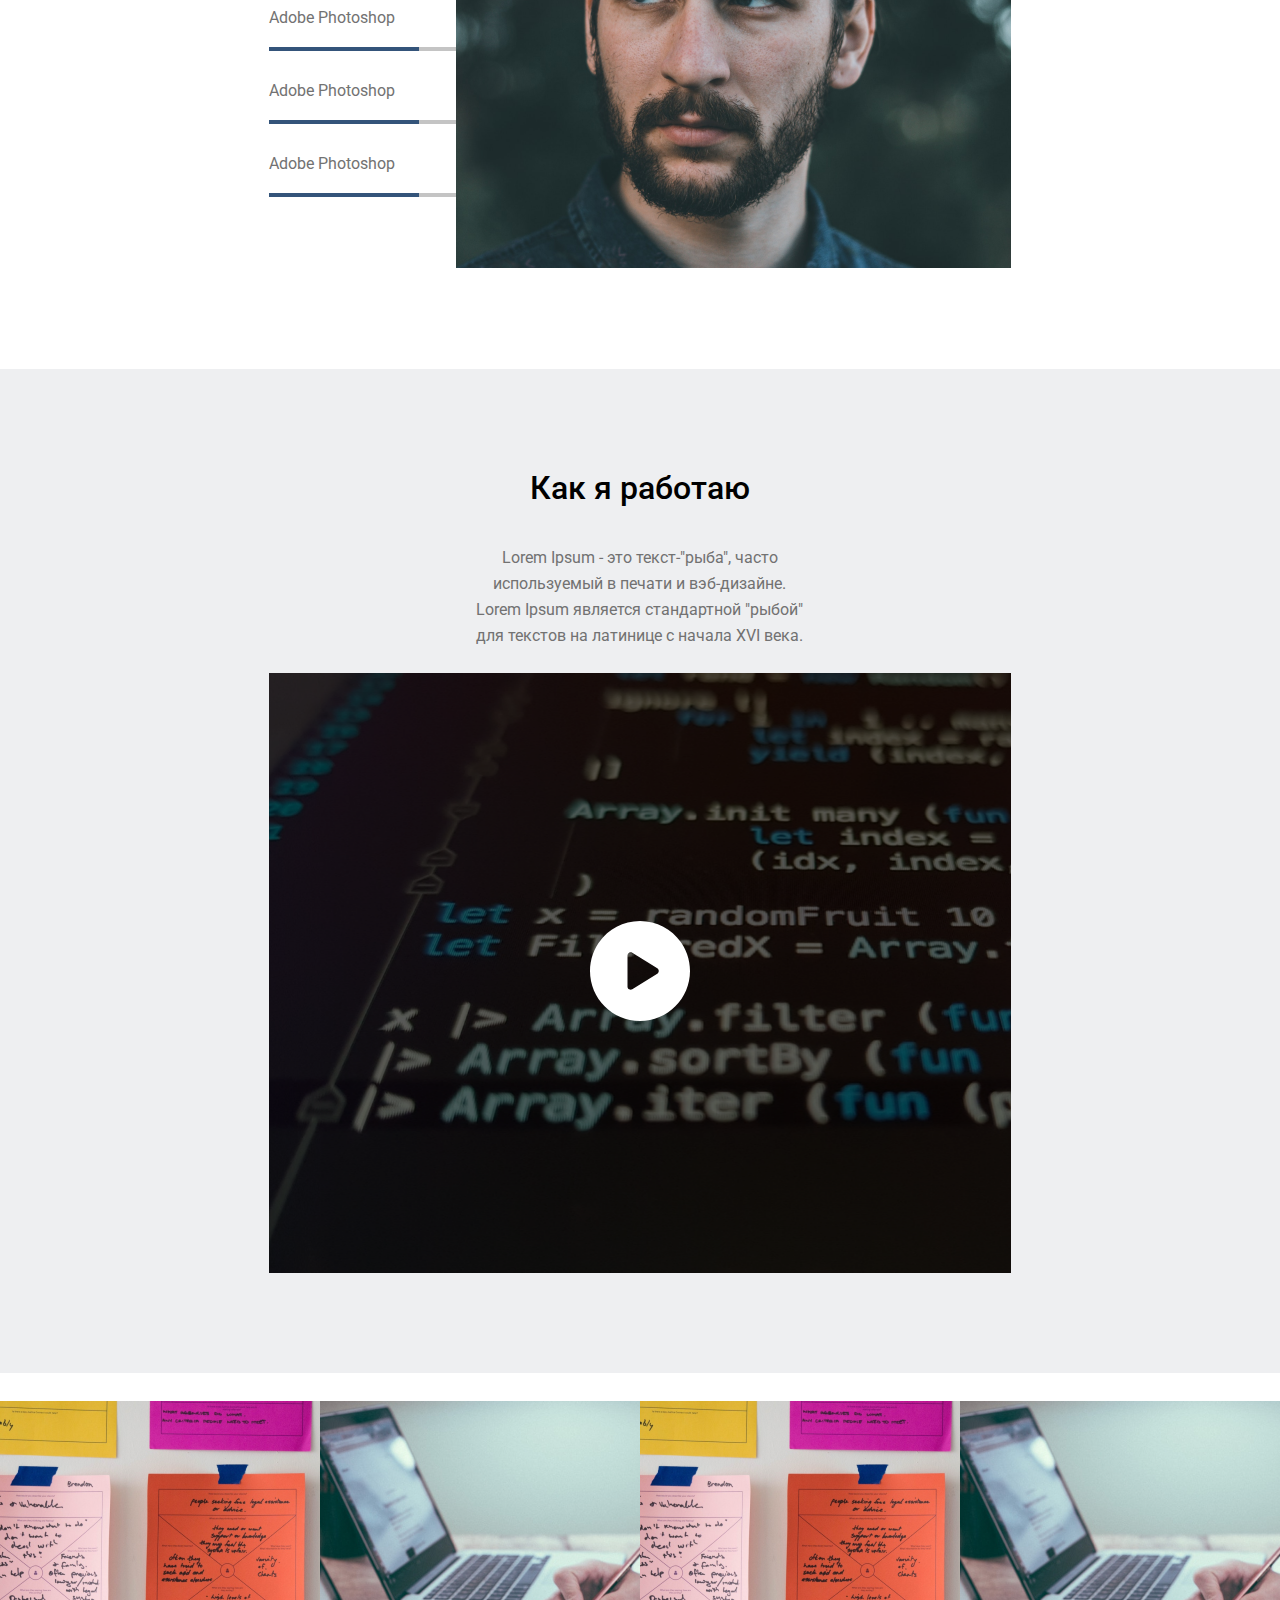
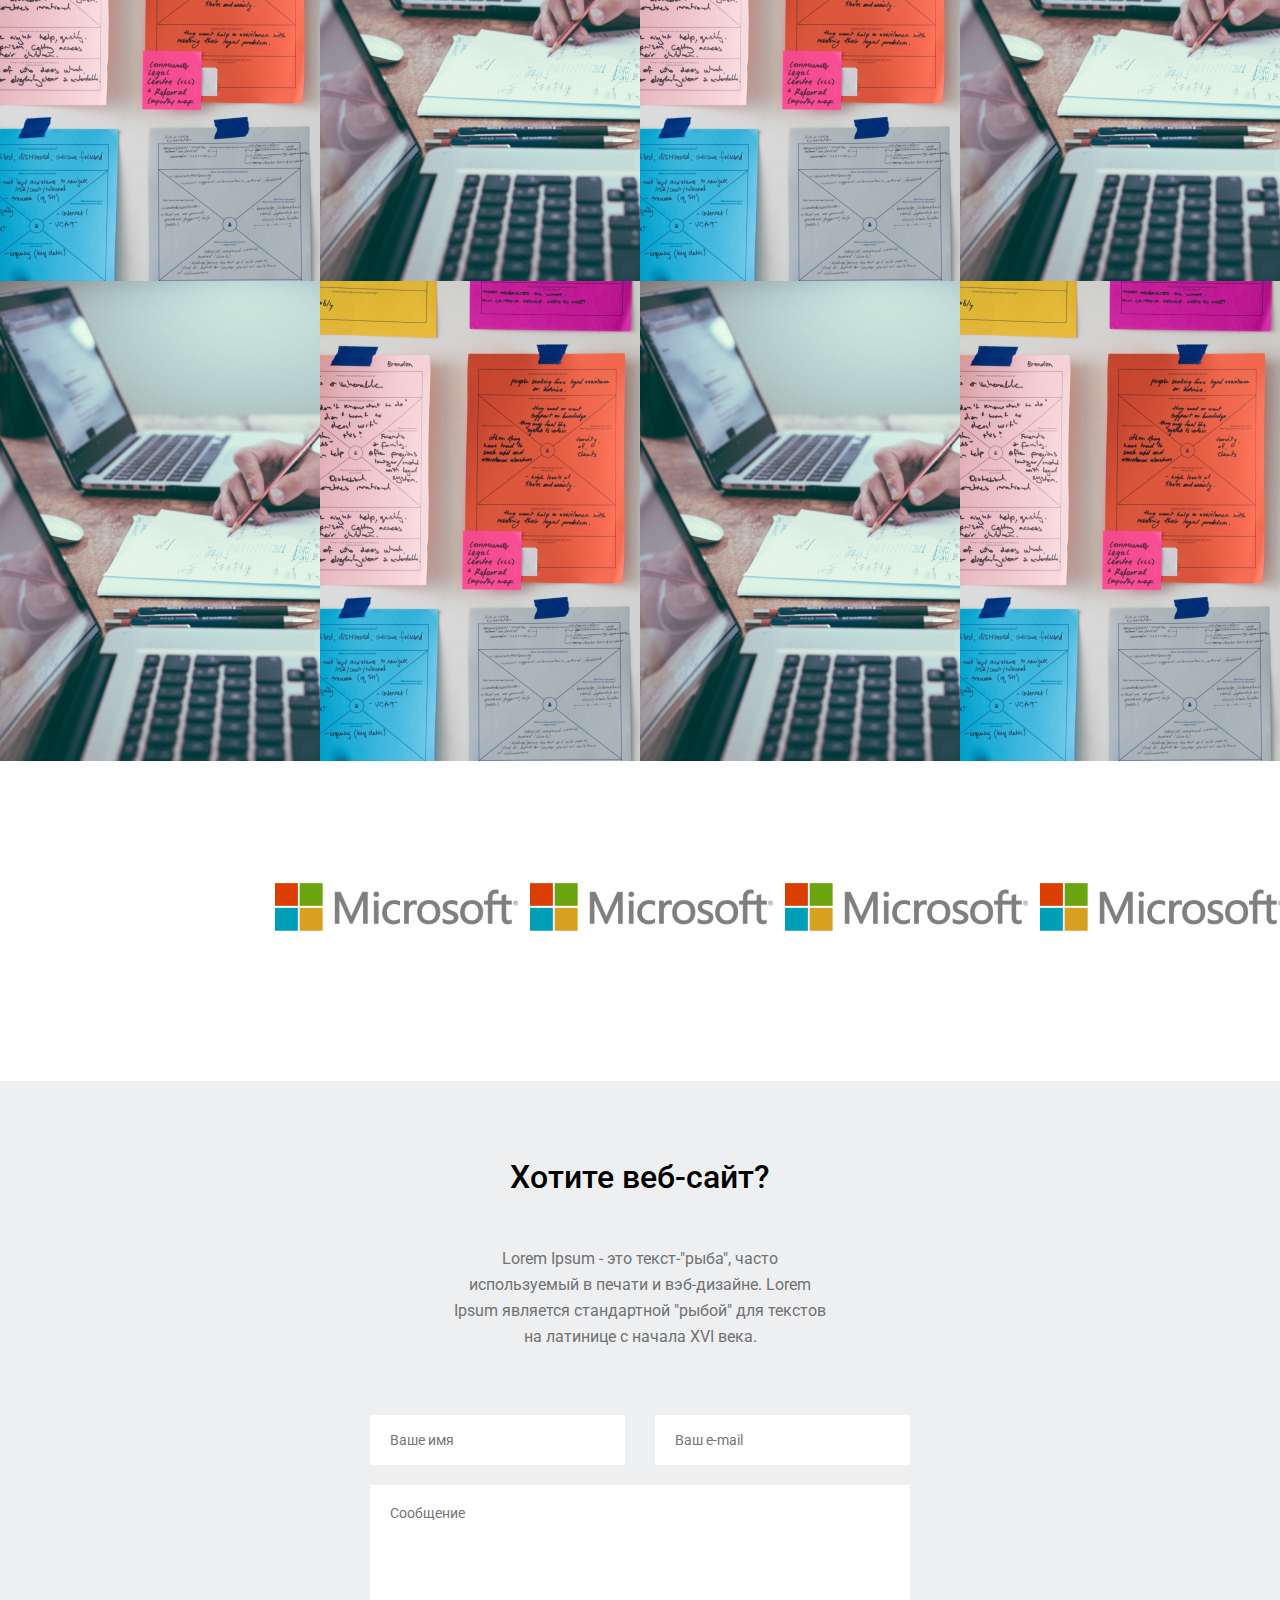
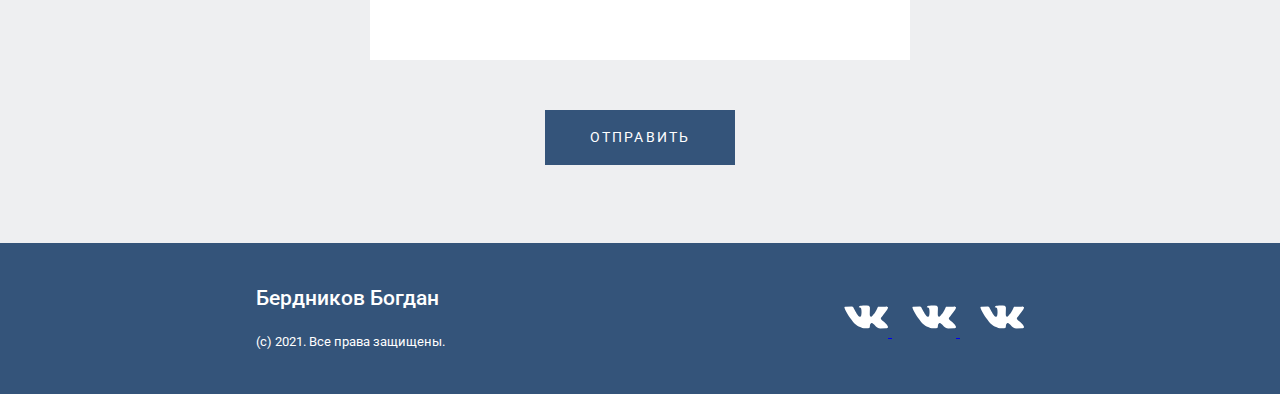
<file: HT4/SecondTask/index.html>
<!DOCTYPE html>
<html lang="en">

<head>
    <meta charset="UTF-8">
    <meta http-equiv="X-UA-Compatible" content="IE=edge">
    <meta name="viewport" content="width=device-width, initial-scale=1.0">
    <link rel="stylesheet" href="./style.css">
    <link href="https://fonts.googleapis.com/css2?family=Roboto&display=swap" rel="stylesheet">
    <title>Document</title>
</head>

<body>
    <header class="header">
        <div class="header__inner">
            <div class="header__inner-box">
                <img src="./img/WD.svg" alt="">
                <nav class="nav">
                    <a href="">Главная</a>
                    <a href="">Об автторе</a>
                    <a href="">Работы</a>
                    <a href="">Процесс</a>
                    <a href="">Контакты</a>
                </nav>
            </div>
        </div>
        <section class="title">
            <div class="title__box">
                <img src="./img/Frame.svg" alt="">
                <div class="title__text">
                    <h1>Дизайн и верстка</h1>
                    <p>Lorem Ipsum - это текст-"рыба", часто используемый в печати и вэб-дизайне. Lorem Ipsum является
                        стандартной "рыбой" для текстов на латинице с начала XVI века.</p>
                    <button>Написать мне</button>
                </div>
            </div>
        </section>
    </header>
    <main>
        <section class="about-me">
            <div class="about-me__text">
                <h2>Обо мне</h2>
                <p>Lorem Ipsum - это текст-"рыба", часто используемый в печати и вэб-дизайне. Lorem Ipsum является
                    стандартной "рыбой" для текстов на латинице с начала XVI века.</p>
            </div>
            <div class="about-me__projects">
                <div class="about-me__projects-box">
                    <div class="about-me__projects-article">
                        <img src="./img/project.svg" alt="">
                        <div class="about-me__projects-info">
                            <p>40+</p>
                            <p>проектов</p>
                        </div>
                    </div>
                    <div class="about-me__projects-article">
                        <img src="./img/project.svg" alt="">
                        <div class="about-me__projects-info">
                            <p>40+</p>
                            <p>проектов</p>
                        </div>
                    </div>
                    <div class="about-me__projects-article">
                        <img src="./img/project.svg" alt="">
                        <div class="about-me__projects-info">
                            <p>40+</p>
                            <p>проектов</p>
                        </div>
                    </div>
                    <div class="about-me__projects-article">
                        <img src="./img/project.svg" alt="">
                        <div class="about-me__projects-info">
                            <p>40+</p>
                            <p>проектов</p>
                        </div>
                    </div>
                    <div class="about-me__projects-article">
                        <img src="./img/project.svg" alt="">
                        <div class="about-me__projects-info">
                            <p>40+</p>
                            <p>проектов</p>
                        </div>
                    </div>
                    <div class="about-me__projects-article">
                        <img src="./img/project.svg" alt="">
                        <div class="about-me__projects-info">
                            <p>40+</p>
                            <p>проектов</p>
                        </div>
                    </div>
                </div>
            </div>
        </section>
        <section class="skils">
            <div class="skils__box">
                <div class="skils__info">
                    <h2>Мои навыки</h2>
                    <p>Adobe Photoshop</p>
                    <hr>
                    <p>Adobe Photoshop</p>
                    <hr>
                    <p>Adobe Photoshop</p>
                    <hr>
                </div>
                <img src="./img/Rectangle 3.png" alt="">
            </div>
        </section>
        <section class="how-i-work">
            <div class="how-i-work__box">
                <div class="how-i-work__text">
                    <h2>Как я работаю</h2>
                    <p>Lorem Ipsum - это текст-"рыба", часто используемый в печати и вэб-дизайне. Lorem Ipsum является
                        стандартной "рыбой" для текстов на латинице с начала XVI века.</p>
                </div>
                <div class="how-i-work__video">
                    <a href="">
                        <img src="./img/play-button.svg" alt="">
                    </a>
                </div>
            </div>
        </section>
        <section class="gallery">
            <div class="gallery__img-box">
                <div class="gallery__img">
                    <a href="">
                        <div class="gallery__view">
                            <img src="./img/view.png" alt="">
                        </div>
                    </a>
                </div>
                <div class="gallery__img">
                    <a href="">
                        <div class="gallery__view">
                            <img src="./img/view.png" alt="">
                        </div>
                    </a>
                </div>
                <div class="gallery__img">
                    <a href="">
                        <div class="gallery__view">
                            <img src="./img/view.png" alt="">
                        </div>
                    </a>
                </div>
                <div class="gallery__img">
                    <a href="">
                        <div class="gallery__view">
                            <img src="./img/view.png" alt="">
                        </div>
                    </a>
                </div>
                <div class="gallery__img">
                    <a href="">
                        <div class="gallery__view">
                            <img src="./img/view.png" alt="">
                        </div>
                    </a>
                </div>
                <div class="gallery__img">
                    <a href="">
                        <div class="gallery__view">
                            <img src="./img/view.png" alt="">
                        </div>
                    </a>
                </div>
                <div class="gallery__img">
                    <a href="">
                        <div class="gallery__view">
                            <img src="./img/view.png" alt="">
                        </div>
                    </a>
                </div>
                <div class="gallery__img">
                    <a href="">
                        <div class="gallery__view">
                            <img src="./img/view.png" alt="">
                        </div>
                    </a>
                </div>
            </div>
            <div class="gallery__microsoft">
                <div class="gallery__microsoft-box">
                    <img src="./img/Rectangle 9.png" alt="">
                    <img src="./img/Rectangle 9.png" alt="">
                    <img src="./img/Rectangle 9.png" alt="">
                    <img src="./img/Rectangle 9.png" alt="">
                </div>
            </div>
        </section>
        <section class="application">
            <div class="application__box">
                <div class="application__text">
                    <h2>Хотите веб-сайт?</h2>
                    <p>Lorem Ipsum - это текст-"рыба", часто используемый в печати и вэб-дизайне. Lorem Ipsum является
                        стандартной "рыбой" для текстов на латинице с начала XVI века.</p>
                </div>
                <form class="application__form" action="#" method="post">
                    <input type="text" placeholder="Ваше имя">
                    <input type="email" placeholder="Ваш e-mail">
                    <textarea name="" placeholder="Сообщение"></textarea>
                    <button>Отправить</button>
                </form>
            </div>
        </section>
        <footer class="footer">
            <div class="footer__box">
                <div class="footer_info">
                    <h3>Бердников Богдан</h3>
                    <p>(с) 2021. Все права защищены.</p>
                </div>
                <div class="footer__img">
                    <a href="https://vk.com/bo0zzz">
                        <img src="./img/vk-social-network-logo.svg" alt="">
                    </a>
                    <a href="https://vk.com/bo0zzz">
                        <img src="./img/vk-social-network-logo.svg" alt="">
                    </a>
                    <a href="https://vk.com/bo0zzz">
                        <img src="./img/vk-social-network-logo.svg" alt="">
                    </a>
                </div>
            </div>
        </footer>
    </main>
</body>

</html>
</file>
<file: HT2/style.css>
*{
    margin: 0;
    box-sizing: border-box;
}

span{
    display: inline-block;
    margin: 15px 0 0;
}

button{
    margin-top: 15px;
    margin-right: 10px;
}
</file>
<file: Bonus (only skilet)/Task1/style.css>
*{
    margin: 0;
    box-sizing: border-box;
}

.header{
    width: 100%;
    height: 400px;
    color: white;
    background-image: url(https://timeweb.com/ru/community/article/ff/ff0770833a0026f1b62813408cf5bfb6.jpg);
    background-repeat: no-repeat;
    background-size: cover;
    background-color: black;
    text-align: center;
}

.title{
    padding-top: 5%;
}

.title-text{
    margin: 20px auto 0;
    width: 30%;
}

.button{
    margin: 20px auto 0;
    width: 7%;
    height: 10%;
    border: 2px solid gray;
    background-color: rgb(51, 50, 50);
    color: inherit;
    cursor: pointer;
}

.main{
    width: 100%;
    height: 1000px;
}

.section:first-child{
    height: 25%;
    background-color: lightblue;
    display: flex;
    flex-wrap: wrap;
    justify-content: center;
}

.section:nth-child(2){
    height: 50%;
    background-color: rgb(51, 50, 50);
    display: flex;
    justify-content: center;
    align-items: center;
}

.card{
    width: 12%;
    height: 400px;
    background-color: white;
    margin: 0 10px;
}


.section:last-child{
    height: 25%;
    background-color: white;
}

.footer{
    width: 100%;
    height: 500px;
    display: flex;
    flex-wrap: wrap;
}

.first{
    width: 50%;
    height: 85%;
}

.first:first-child{
    background-color: rgb(79, 79, 238);
}

.first:nth-child(2){
    background-color: rgb(51, 50, 50);
}


.second{
    width: 100%;
    height: 15%;
    background-color: black; 
}
</file>
<file: HT3/SiteSkilet/style.css>
* {
    margin: 0;
    box-sizing: border-box;
}

body {
    height: 100vh;
}

.header {
    width: 90%;
    height: 15%;
    margin: 0 5%;
    border-bottom-left-radius: 15px;
    border-bottom-right-radius: 15px;
    background-color: gray;
}

.main {
    width: 100%;
    height: 600px;
    margin: 20% auto;
}

.menu {
    position: fixed;
    width: 10%;
    height: 600px;
    background-color: rgba(255, 0, 255, .5);
    text-align: center;
}

.menu a {
    color: black;
}

.info {
    width: 90%;
    margin-left: 10%;
    height: 600px;
    background-color: rgb(89, 89, 230);
}

.footer {
    width: 90%;
    height: 15%;
    margin: 0 5%;
    border-top-left-radius: 15px;
    border-top-right-radius: 15px;
    background-color: gray;
}
</file>
<file: HT3/Squre/style.css>
* {
    margin: 0;
    box-sizing: border-box;
}

.container {
    position: relative;
    width: 300px;
    height: 300px;
    margin: auto;
    border: 3px solid gray;
}

.box-red {
    position: absolute;
    z-index: 1;
    width: 100px;
    height: 100px;
    background-color: rgb(241, 38, 38);
    top: 100px;
    left: 100px;
}

.box-green {
    position: absolute;
    width: 100px;
    height: 100px;
    background-color: rgb(18, 194, 18);
    top: 150px;
    left: 150px;

}

.box-blue {
    position: absolute;
    width: 100px;
    height: 100px;
    background-color: rgb(65, 65, 241);
    top: 50px;
    left: 50px;
}
</file>
<file: HT3/Table/style.css>
*{
    margin: 0;
    box-sizing: border-box;
}

td, th {
    border: 1px solid black;
}
</file>
<file: HT4/FirstTask/style.css>
* {
    margin: 0;
    padding: 0;
    box-sizing: border-box;
    font-family: 'Montserrat', sans-serif;
}


/* HEADER */

.header {
    position: relative;
    height: 900px;
}

.header__inner {
    position: absolute;
    z-index: 1;
    width: 100%;
    height: 100px;
    border-bottom: 1px solid #A1A1A1;
}

/* NAV */

.nav {
    display: flex;
    align-items: center;
    width: 559px;
    height: 100%;
    margin-left: 50%;
}

.nav a {
    padding: 40px 20px 40px;
    text-decoration: none;
    color: white;
    font-size: 16px;
    font-weight: 500;
    list-style: 20px;
}


.nav a:hover {
    border-bottom: 2px solid #FFFFFF;
    transition: 3ms;
}

/* Title */

.title {
    display: flex;
    justify-content: center;
    align-items: center;
    height: 900px;
    background-image: url(./img/Rectangle.png);
    background-size: auto 100%;
}

.title__info {
    text-align: center;
    width: 829px;
    height: 150px;
    color: white;
}

.title__info h1 {
    margin-top: 20px;
    font-size: 48px;
    font-weight: 800;
    line-height: 64px;
}

.title__info p {
    font-weight: 500;
    font-size: 16px;
    line-height: 20px;
}

.title__info button {
    margin-top: 50px;
    width: 200px;
    height: 45px;
    background: #4985FF;
    box-shadow: 0px 0px 10px rgba(111, 111, 111, 0.25);
    border-radius: 30px;
    font-weight: 500;
    font-size: 16px;
    color: white;
    line-height: 20px;
    cursor: pointer;
}

/* MAIN  */

/* Secthion mobile*/

.mobile {
    display: flex;
    justify-content: center;
    align-items: center;
    height: 703px;
}

.mobile__contentbox {
    display: flex;
    align-items: center;
    flex-direction: column;
    width: 1113px;
    height: 488px;
}

.mobile__info {
    width: 739px;
    height: 179px;
    text-align: center;
}

.mobile__info h2 {
    width: 739px;
    height: 88px;
    font-style: normal;
    font-weight: bold;
    font-size: 36px;
    line-height: 53px;
}

.mobile__info p {
    margin-top: 50px;
    width: 730px;
    height: 41px;
    font-style: normal;
    font-weight: normal;
    font-size: 16px;
    line-height: 25px;
}


.mobile__article-box {
    margin-top: 70px;
    display: flex;
    justify-content: space-between;
}


.mobile__article {
    display: flex;
    justify-content: start;
    width: 353px;
    height: 139px;
}


.mobile__article-title {
    margin: 50px 0 12px 17px;
    font-size: 18px;
    font-weight: 600;
}

.mobile__article-text {
    margin-left: 18px;
    font-weight: 400;
    font-size: 16px;
    color: gray;
}

.mobile__contentbox button {
    margin-top: 55px;
    width: 200px;
    height: 45px;
    background: #4985FF;
    box-shadow: 0px 0px 10px rgba(111, 111, 111, 0.25);
    border-radius: 30px;
    font-style: normal;
    font-weight: 500;
    font-size: 16px;
    text-align: center;
    color: white;
    line-height: 20px;
    cursor: pointer;
}

/* Section standards */

.standards {
    height: 797px;
    background-color: #F6F6F8;
    display: flex;
    flex-direction: column;
    align-items: center;
}

.standards__info {
    display: flex;
    justify-content: space-between;
    margin-top: 100px;
    width: 1110px;
    height: 490px;
    border-bottom: 1px solid #E0E0E0;
}

.standards__text {
    width: 489px;
    height: 295px;
    margin-top: 52px;
}

.standards__text h2 {
    font-style: normal;
    font-weight: bold;
    font-size: 36px;
    line-height: 53px;
}

.standards__paragraph {
    margin-top: 40px;
    font-style: normal;
    font-weight: normal;
    font-size: 16px;
    line-height: 25px;
    color: #999999;
}

.standards__link {
    margin-top: 30px;
}

.standards__link a {
    color: #4985FF;
    font-weight: 500;
    font-size: 16px;
    line-height: 20px;
}

.standards__img {
    width: 500px;
    height: 400px;
}

.standards__article {
    width: 920px;
    height: 207px;
    display: flex;
    justify-content: space-around;
    align-items: center;
}

.standards__article-box {
    width: 104px;
    height: 87px;
}

.standards__article-number {
    display: flex;
    justify-content: space-between;
    font-size: 36px;
    font-weight: 400;
}

.standards__our-projects {
    padding-top: 10px;
    font-size: 16px;
    color: grey;
    line-height: 25px;
    font-weight: 400;
}

/* Specialization */

.specialization {
    height: 972px;
    background: linear-gradient(to bottom, #5F12D0 490px, white 482px);
    display: flex;
    flex-direction: column;
    align-items: center;
}

.specialization__info {
    width: 1110px;
    height: 260px;
    display: flex;
    justify-content: space-between;
    align-items: center;
}

.specialization__info h2 {
    width: 530px;
    height: 88px;
    font-style: normal;
    font-weight: bold;
    font-size: 36px;
    line-height: 53px;
    color: white;
}

.specialization__info button {
    width: 200px;
    height: 45px;
    border-radius: 30px;
    background-color: #4985FF;
    box-shadow: 0px 0px 10px rgba(111, 111, 111, 0.25);
    color: white;
    font-size: 16px;
    cursor: pointer;
}

.specialization__article-box {
    width: 1110px;
    height: 630px;
    display: flex;
    justify-content: space-between;
    border-bottom: 1px solid #E0E0E0;
}

.specialization__article {
    width: 350px;
    height: 540px;
}

.specialization__article img {
    margin-bottom: 30px;
}

.specialization__article-number {
    font-weight: 600;
    font-size: 18px;
    line-height: 22px;
    color: #4985FF;
}

.specialization__article-title {
    font-weight: 600;
    font-size: 18px;
    line-height: 22px;
    color: black;
}

.specialization__article p {
    margin-top: 30px;
    font-weight: normal;
    font-size: 16px;
    line-height: 25px;
    color: #999999;
}

.specialization__article a {
    margin-top: 30px;
    font-weight: 500;
    font-size: 16px;
    line-height: 20px;
    color: #4985FF;
}

/*PROJECTS*/

.projects {
    height: 776px;
    background-color: #F6F6F8;
    display: flex;
    flex-direction: column;
    align-items: center;
    text-align: center;
}

.projects__info {
    width: 730px;
    height: 125px;
    margin-top: 100px;
}

.projects__info h2 {
    font-weight: bold;
    height: 35px;
    font-size: 36px;
    line-height: 53px;
}

.projects__info p {
    margin-top: 50px;
    height: 41px;
    font-size: 16px;
    line-height: 25px;
    color: #999999;
}

.projects__img {
    width: 1110px;
    height: 255px;
    display: flex;
    justify-content: space-between;
    margin-top: 70px;
}

.projects button {
    width: 200px;
    height: 45px;
    border-radius: 30px;
    background-color: #4985FF;
    box-shadow: 0px 0px 10px rgba(111, 111, 111, 0.25);
    color: white;
    font-size: 16px;
    margin-top: 50px;
    cursor: pointer;
}

/* VIDEO */

.video {
    height: 735px;
    background: url(./img/videoback.png);
    background-repeat: no-repeat;
    display: flex;
    flex-direction: column;
    align-items: center;
}

.video__info {
    display: flex;
    flex-direction: column;
    justify-content: center;
    align-items: center;
    width: 450px;
    height: 220px;
    text-align: center;
    color: white;
}

.video__info h2 {
    font-weight: bold;
    font-size: 36px;
    line-height: 53px;
}

.video__info p {
    margin-top: 30px;
    font-size: 16px;
    line-height: 25px;
}

.video__content {
    width: 1110px;
    height: 515px;
    display: flex;
    justify-content: center;
    align-items: flex-start;
    border-bottom: 1px solid #E0E0E0;
    position: relative;
}

.video__content img {
    width: 970px;
    height: 430px;
}

.video__button {
    position: absolute;
    top: 32%;
    width: 300px;
    height: 100px;
    border: 1px solid white;
    border-radius: 50px;
    padding: 20px 40px;
}

.video__button img {
    width: 60px;
    height: 60px;
}

.video__button a {
    display: flex;
    align-items: center;
    text-decoration: none;
}

.video__button p {
    padding-left: 21px;
    font-weight: 500;
    font-size: 16px;
    line-height: 25px;
    color: white;
}

/* Subscribe */

.subscribe {
    height: 365px;
    text-align: center;
    padding: 85px 0;
}

.subscribe h2 {
    font-weight: 600;
    font-size: 18px;
    line-height: 22px;
}

.subscribe p {
    margin-top: 20px;
    font-size: 16px;
    line-height: 25px;
    color: #999999;
}

.subscribe form {
    width: 490px;
    height: 45px;
    margin: 30px auto 35px;
}

.subscribe input {
    padding: 13px 50px 15px 20px;
    border-top-left-radius: 30px;
    border-bottom-left-radius: 30px;
    border: none;
    box-shadow: 0px 0px 10px rgba(111, 111, 111, 0.25);
}

.subscribe button {
    padding: 13px 40px 15px 20px;
    border-top-right-radius: 30px;
    border-bottom-right-radius: 30px;
    border: none;
    background-color: #4985FF;
    color: white;
    box-shadow: 0px 0px 10px rgba(111, 111, 111, 0.25);
    cursor: pointer;
}

.subscribe p:last-child {
    margin-top: 0;
    font-size: 13px;
    line-height: 21px;
    color: #999999;
}

/* FOOTER */

.footer {
    height: 413px;
    background-color: #F6F6F8;
    display: flex;
    flex-direction: column;
    align-items: center;
}

.footer__box {
    margin-top: 70px;
    width: 1110px;
    height: 268px;
    display: flex;
    justify-content: space-between;
    border-bottom: 1px solid #E0E0E0;
}

.footer ol {
    list-style-type: none;
    padding: 0;
}

.footer__box h2 {
    font-size: 18px;
    font-weight: 600;
    line-height: 22px;
    height: 17px;
}

.footer__box li {
    margin-top: 30px;
    height: 14px;
}

.footer__box li a {
    text-decoration: none;
    font-size: 14px;
    font-weight: 400;
    line-height: 22px;
    color: #999999;
}

.footer__contacts img {
    margin: auto 15px auto 0;
    width: 15px;
}

.footer__links li:before {
    content: url(./img/right-arrow.svg);
    color: #999999;
    margin-right: 12px;
}

.footer__projects li:before {
    content: url(./img/right-arrow.svg);
    color: #999999;
    margin-right: 12px;
}

.footer__networks li:before {
    content: url(./img/right-arrow.svg);
    color: #999999;
    margin-right: 12px;
}

.footer p {
    margin-top: 30px;
    font-size: 13px;
    font-weight: 400;
    line-height: 22px;
    color: #999999;
}
</file>
<file: HT4/SecondTask/style.css>
* {
    margin: 0;
    box-sizing: border-box;
    font-family: 'Roboto', sans-serif;
    padding: 0;
}

/* HEADER */

.header {
    height: 700px;
    background-color: #EEEFF1;
}

.header__inner {
    height: 117px;
    display: flex;
    justify-content: center;
    align-items: flex-end;
}

.header__inner-box {
    width: 70%;
    height: 60px;
    display: flex;
    justify-content: space-between;
    align-items: center;
}

.nav a {
    text-decoration: none;
    font-weight: 500;
    font-size: 16px;
    line-height: 26px;
    letter-spacing: 0.1em;
    text-transform: uppercase;
    margin-right: 42px;
    color: black;
}

.nav a:last-child {
    margin-right: 0;
}

.nav a:hover {
    color: #34547A;
}

.title {
    height: 583px;
    display: flex;
    justify-content: center;
    align-items: center;
}

.title__box {
    width: 55%;
    display: flex;
    justify-content: space-between;
}

.title__box img {
    height: 233.7px;
    margin-top: 21px;
}

.title__text {
    width: 541px;
    height: 100%;
}

.title__text h1 {
    font-weight: 500;
    font-size: 48px;
    line-height: 79px;
}

.title__text p {
    font-size: 16px;
    line-height: 26px;
    color: #727272;
    margin: 60px 0;
}

.title__text button {
    width: 225px;
    height: 65px;
    background-color: #34547A;
    border: none;
    color: white;
    font-size: 16px;
    line-height: 26px;
    text-align: center;
    letter-spacing: 0.1em;
    cursor: pointer;
}

.about-me {
    height: 616px;
}

.about-me__text {
    height: 366px;
    text-align: center;
    display: flex;
    flex-direction: column;
    align-items: center;
}

.about-me__text h2 {
    font-weight: 500;
    font-size: 32px;
    line-height: 37px;
    text-align: center;
    padding: 119px 0 50px;
}

.about-me__text p {
    width: 515px;
    font-size: 16px;
    line-height: 26px;
    text-align: center;
    color: #727272;
}

.about-me__projects {
    height: 250px;
    display: flex;
    justify-content: center;
    align-items: center;
    background-color: #34547A;
}

.about-me__projects-box {
    width: 58%;
    height: 50px;
    display: flex;
    justify-content: space-between;
}

.about-me__projects-article {
    display: flex;
    color: white;
    width: 141px;
    justify-content: space-between;
    align-items: center;
}

.about-me__projects-info {
    display: flex;
    flex-direction: column;
    justify-content: space-between;
}

.about-me__projects-article p:first-child {
    font-weight: 500;
    font-size: 21px;
}

.about-me__projects-article p:last-child {
    font-size: 16px;
}

.skils {
    height: 653px;
    display: flex;
    justify-content: center;
    align-items: center;
}

.skils__box {
    width: 58%;
    height: 450px;
    display: flex;
    justify-content: space-between;
}

.skils__info {
    width: 445px;
}

.skils__info h2 {
    font-weight: 500;
    font-size: 32px;
    margin: 102px 0 50px;
}

.skils__info p {
    font-size: 16px;
    color: #727272;
    padding-bottom: 20px;
}

.skils__info hr {
    height: 4px;
    background: linear-gradient(to right, #34547A 80%, #C4C4C4 80%);
    border: none;
    margin-bottom: 30px;
}

.skils__info hr:last-child {
    margin-bottom: 0;
}

.how-i-work {
    height: 1004px;
    background-color: #EEEFF1;
    display: flex;
    flex-direction: column;
    align-items: center;
    justify-content: center;
}

.how-i-work__box {
    width: 58%;
    height: 804px;
    display: flex;
    flex-direction: column;
    justify-content: space-between;
}

.how-i-work__text {
    text-align: center;
    width: 45%;
    margin: 0 auto;
}

.how-i-work__text h2 {
    font-weight: 500;
    font-size: 32px;
    margin-bottom: 38px;
}

.how-i-work__text p {
    font-size: 16px;
    line-height: 26px;
    color: #727272;
}

.how-i-work__video {
    height: 600px;
    background-image: url(./img/Rectangle\ 5.png);
    background-size: cover;
    display: flex;
    align-items: center;
    justify-content: center;
}

.gallery {
    height: 1280px;
}

.gallery__img-box {
    margin-top: 28px;
    width: 100%;
    height: 960px;
    display: flex;
    flex-wrap: wrap;
}

.gallery__img {
    width: 25%;
    height: 50%;
    background-image: url(./img/Rectangle\ 7.png);
    background-size: cover;
}

.gallery__img:nth-child(2) {
    background-image: url(./img/Rectangle\ 7.7.png);
}

.gallery__img:nth-child(4) {
    background-image: url(./img/Rectangle\ 7.7.png);
}

.gallery__img:nth-child(5) {
    background-image: url(./img/Rectangle\ 7.7.png);
}

.gallery__img:nth-child(7) {
    background-image: url(./img/Rectangle\ 7.7.png);
}

.gallery__view {
    width: 100%;
    height: 100%;
    display: flex;
    justify-content: center;
    align-items: center;
    opacity: 0;
    transition: opacity .3s ease-in-out;
    background-color: rgba(52, 84, 122, .8);
}

.gallery__view img {
    width: 20%;
}

.gallery__view:hover {
    opacity: 1;
}

.gallery__microsoft {
    height: 292px;
    display: flex;
    justify-content: center;
    align-items: center;
}

.gallery__microsoft-box {
    width: 58%;
    height: 120px;
    display: flex;
    justify-content: space-between;
    align-items: center;
}

.application {
    height: 762px;
    display: flex;
    justify-content: center;
    align-items: center;
    background-color: #EEEFF1;
}

.application__box {
    width: 30%;
    display: flex;
    flex-direction: column;
    align-items: center;
    text-align: center;
}

.application__text h2 {
    margin-bottom: 50px;
    font-weight: 500;
    font-size: 32px;
    line-height: 37px;
}

.application__text p {
    margin-bottom: 65px;
    font-size: 16px;
    line-height: 26px;
    color: #727272;
}

.application__form {
    display: flex;
    flex-wrap: wrap;
    justify-content: center;
}

.application__form input {
    width: 255px;
    height: 50px;
    border: none;
    margin-right: 30px;
    font-size: 14px;
    line-height: 23px;
    color: #5F5D5D;
    padding: 17px 20px;
}

.application__form input:nth-child(2) {
    margin-right: 0;
}

.application__form textarea {
    width: 540px;
    height: 175px;
    margin-top: 20px;
    border: none;
    font-size: 14px;
    line-height: 23px;
    color: #5F5D5D;
    padding: 17px 20px;
    resize: none;
}

.application__form button {
    width: 190px;
    height: 55px;
    border: none;
    background-color: #34547A;
    color: white;
    margin-top: 50px;
    cursor: pointer;
    font-size: 14px;
    line-height: 23px;
    letter-spacing: 0.15em;
    text-transform: uppercase;
}

.footer {
    height: 151px;
    display: flex;
    justify-content: center;
    align-items: center;
    background-color: #34547A;
}

.footer__box {
    width: 60%;
    display: flex;
    justify-content: space-between;
    align-items: center;
    color: white;
}

.footer__box h3 {
    margin-bottom: 20px;
    font-weight: 500;
    font-size: 21px;
    line-height: 25px;
}

.footer__box p {
    font-size: 13px;
    line-height: 21px;
}

.footer__img a {
    margin-right: 20px;
}

.footer__img a:last-child {
    margin-right: 0;
}
</file>
